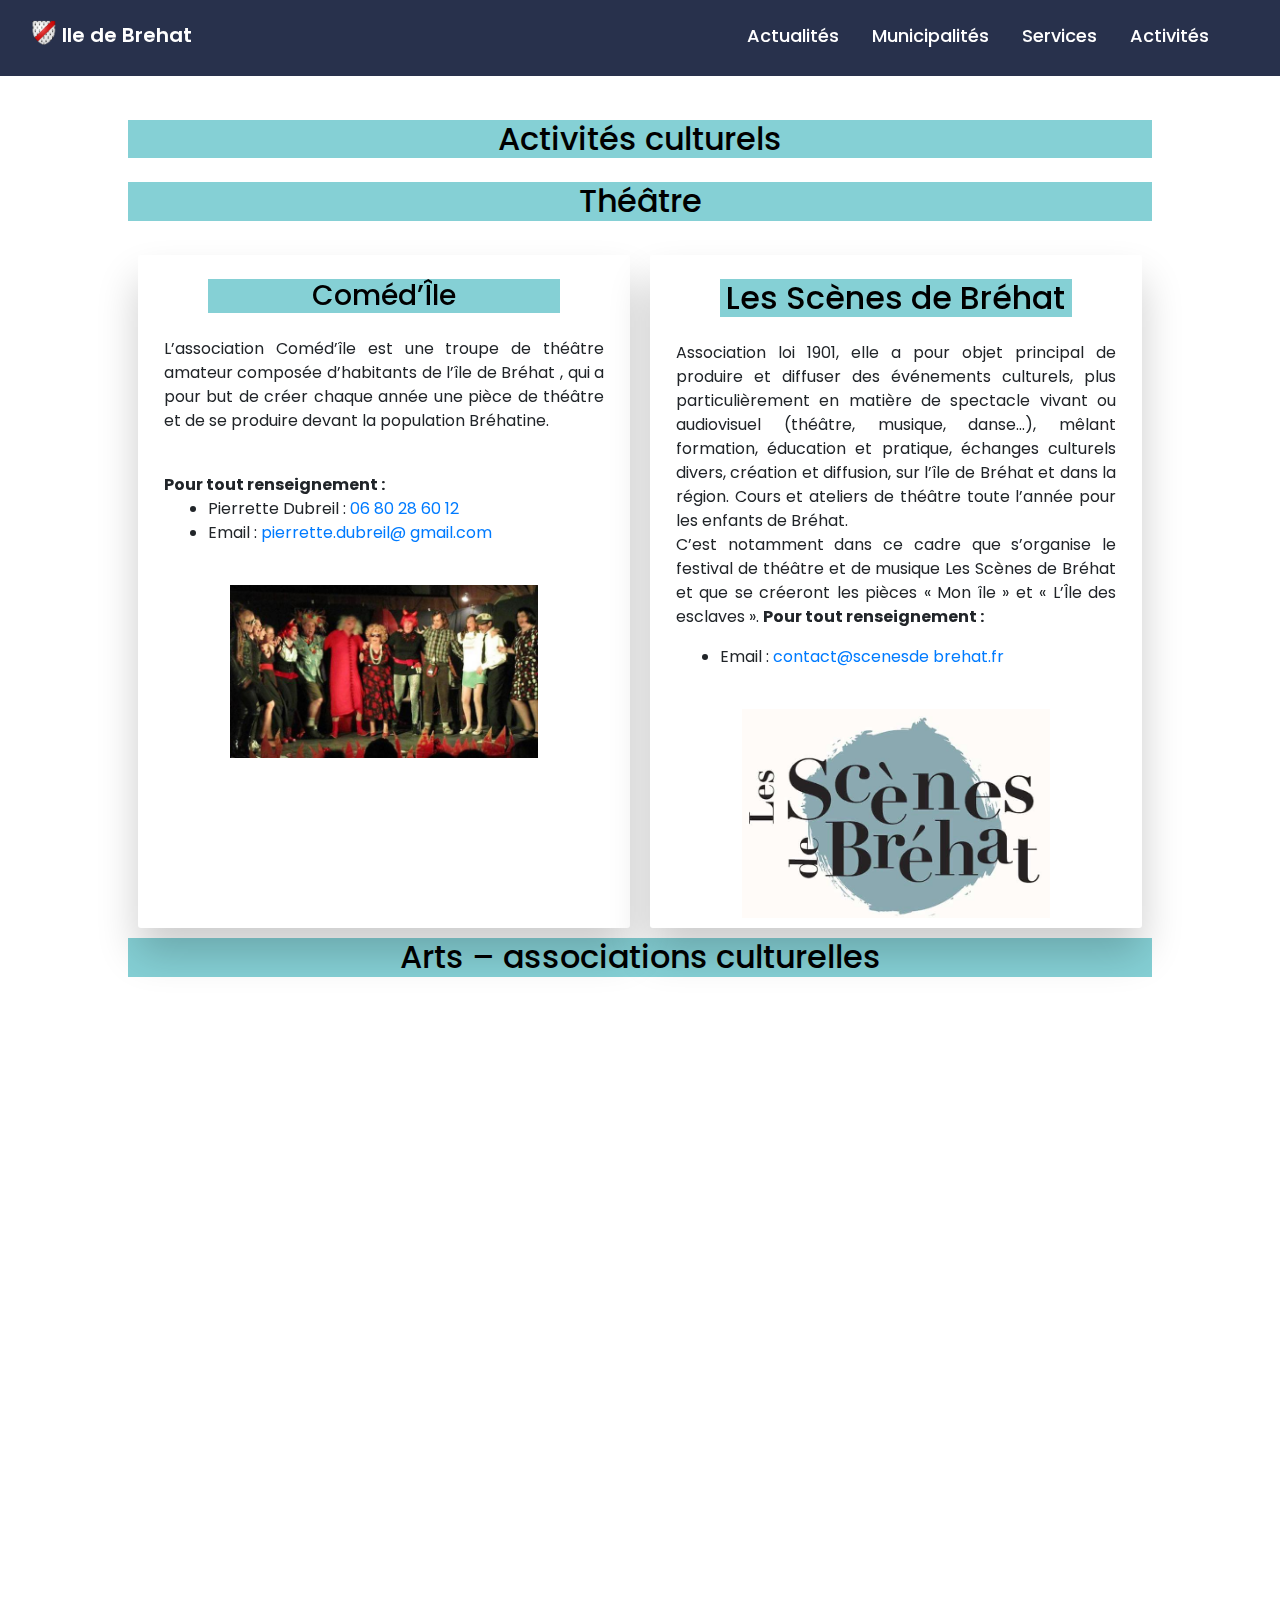
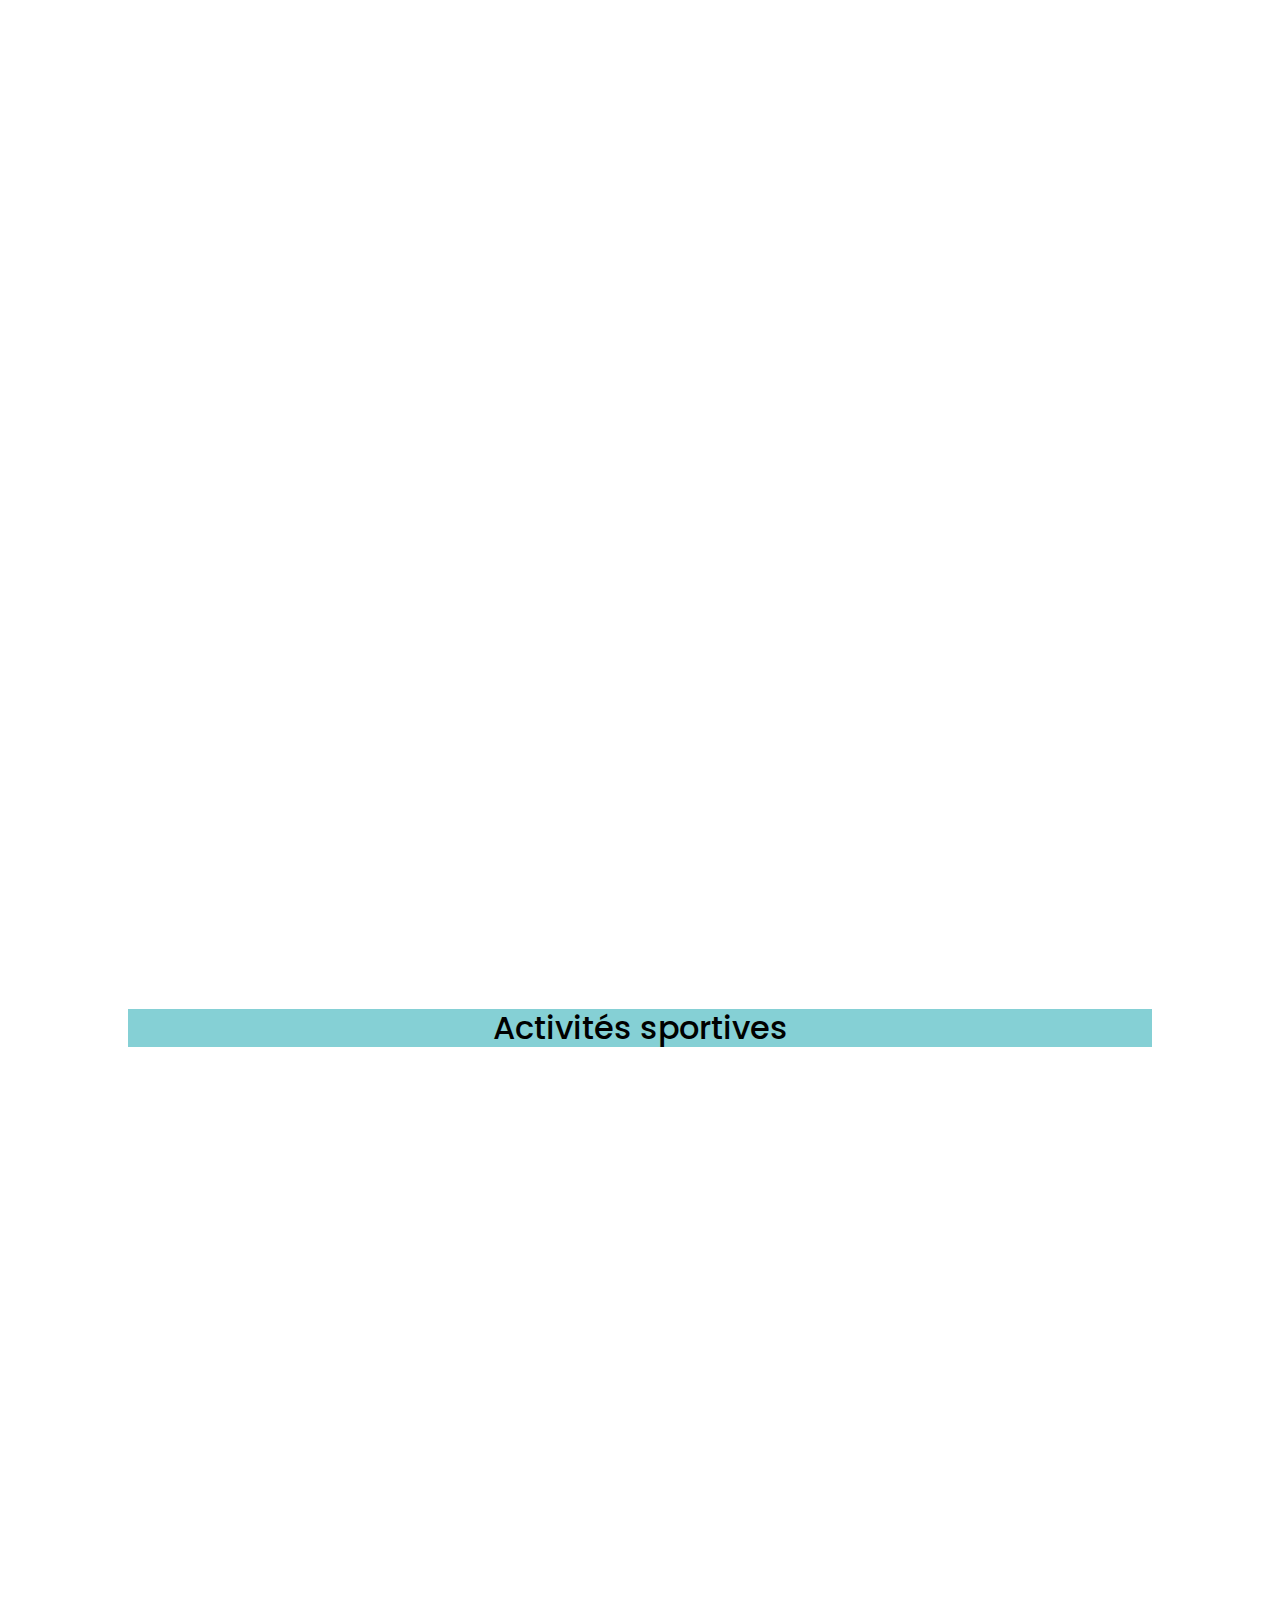
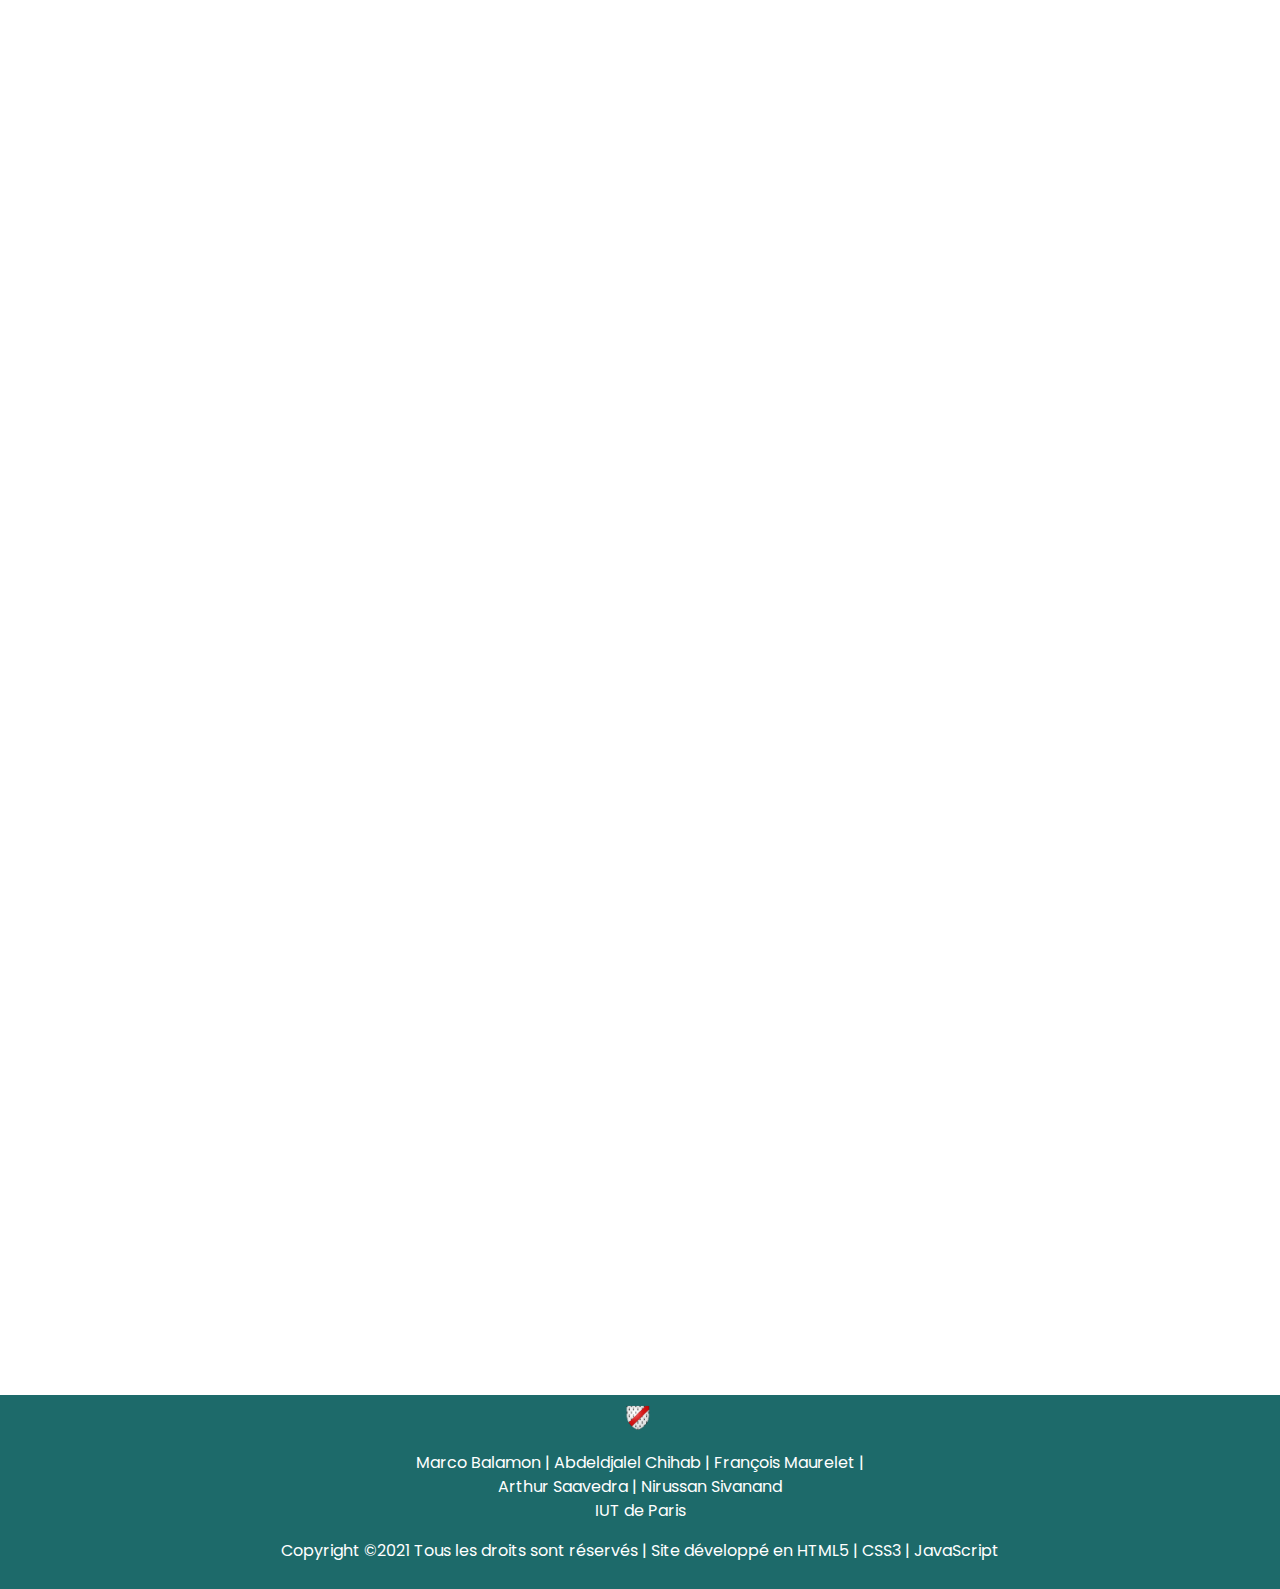
<file: activites.html>
<!DOCTYPE html>
<html>
    <head>
        <title>Activités</title>
        <meta charset="utf-8">
        <meta name="viewport" content="width=device-width, initial-scale=1.0">
        <link href='https://fonts.googleapis.com/css?family=Roboto:500,900,100,300,700,400' rel='stylesheet' type='text/css'>
        <link href="https://unpkg.com/aos@2.3.1/dist/aos.css" rel="stylesheet">
        <script src="https://unpkg.com/aos@2.3.1/dist/aos.js"></script>
        <link rel="stylesheet" href="CSS/bootstrap.min.css">
        <link rel="stylesheet" href="CSS/style.css">
        <link rel="stylesheet" href="https://cdnjs.cloudflare.com/ajax/libs/animate.css/4.1.1/animate.min.css">
        <link rel="icon" href="logo.ico" />
    </head>
    <body>
        <nav class="navbar">
            <div class="content">
                <div class="logo"><a href="index.html"><img src="Images/logo.png" id="logo"></a><a href="index.html" id="text_logo">Ile de Brehat</a></div>
                <ul class="menu-list">
                    <li><a href="actualites.html">Actualités</a></li>
                    <li><a href="municipalites.html">Municipalités</a></li>
                    <li><a href="services.html">Services</a></li>
                    <li><a href="activites.html">Activités</a></li>
                </ul>
                <div class="burger">
                    <span></span>
                </div>
            </div>
        </nav>
        <br><br><br><br><br>
        <div class="modal fade modal16" tabindex="-1" role="dialog" aria-labelledby="myLargeModalLabel" aria-hidden="true">
            <div class="modal-dialog modal-lg">
              <div class="modal-content">
                <div class="modal-header">
                  <button type="button" class="close" data-dismiss="modal" aria-label="Close">
                    <span aria-hidden="true">&times;</span>
                  </button>
                </div>
                <div class="modal-body">
                  <img style="width:100%;"src="Images/cultu1.jpg">
                </div>
                
              </div>
            </div>
          </div>
          <div class="modal fade modal17" tabindex="-1" role="dialog" aria-labelledby="myLargeModalLabel" aria-hidden="true">
            <div class="modal-dialog modal-lg">
              <div class="modal-content">
                <div class="modal-header">
                  <button type="button" class="close" data-dismiss="modal" aria-label="Close">
                    <span aria-hidden="true">&times;</span>
                  </button>
                </div>
                <div class="modal-body">
                  <img style="width:100%;"src="Images/cultu2.jpg">
                </div>
                
              </div>
            </div>
          </div>
          <div class="modal fade modal18" tabindex="-1" role="dialog" aria-labelledby="myLargeModalLabel" aria-hidden="true">
            <div class="modal-dialog modal-lg">
              <div class="modal-content">
                <div class="modal-header">
                  <button type="button" class="close" data-dismiss="modal" aria-label="Close">
                    <span aria-hidden="true">&times;</span>
                  </button>
                </div>
                <div class="modal-body">
                  <img style="width:100%;"src="Images/cultu3.jpg">
                </div>
                
              </div>
            </div>
          </div>
          <div class="modal fade modal19" tabindex="-1" role="dialog" aria-labelledby="myLargeModalLabel" aria-hidden="true">
            <div class="modal-dialog modal-lg">
              <div class="modal-content">
                <div class="modal-header">
                  <button type="button" class="close" data-dismiss="modal" aria-label="Close">
                    <span aria-hidden="true">&times;</span>
                  </button>
                </div>
                <div class="modal-body">
                  <img style="width:100%;"src="Images/cultu4.jpg">
                </div>
                
              </div>
            </div>
          </div>
          <div class="modal fade modal20" tabindex="-1" role="dialog" aria-labelledby="myLargeModalLabel" aria-hidden="true">
            <div class="modal-dialog modal-lg">
              <div class="modal-content">
                <div class="modal-header">
                  <button type="button" class="close" data-dismiss="modal" aria-label="Close">
                    <span aria-hidden="true">&times;</span>
                  </button>
                </div>
                <div class="modal-body">
                  <img style="width:100%;"src="Images/cultu5.jpg">
                </div>
                
              </div>
            </div>
          </div>
          <div class="modal fade modal21" tabindex="-1" role="dialog" aria-labelledby="myLargeModalLabel" aria-hidden="true">
            <div class="modal-dialog modal-lg">
              <div class="modal-content">
                <div class="modal-header">
                  <button type="button" class="close" data-dismiss="modal" aria-label="Close">
                    <span aria-hidden="true">&times;</span>
                  </button>
                </div>
                <div class="modal-body">
                  <img style="width:100%;"src="Images/cultu6.jpg">
                </div>
                
              </div>
            </div>
          </div>
          <div class="modal fade modal22" tabindex="-1" role="dialog" aria-labelledby="myLargeModalLabel" aria-hidden="true">
            <div class="modal-dialog modal-lg">
              <div class="modal-content">
                <div class="modal-header">
                  <button type="button" class="close" data-dismiss="modal" aria-label="Close">
                    <span aria-hidden="true">&times;</span>
                  </button>
                </div>
                <div class="modal-body">
                  <img style="width:100%;"src="Images/cultu7.jpg">
                </div>
                
              </div>
            </div>
          </div>
          <div class="modal fade modal23" tabindex="-1" role="dialog" aria-labelledby="myLargeModalLabel" aria-hidden="true">
            <div class="modal-dialog modal-lg">
              <div class="modal-content">
                <div class="modal-header">
                  <button type="button" class="close" data-dismiss="modal" aria-label="Close">
                    <span aria-hidden="true">&times;</span>
                  </button>
                </div>
                <div class="modal-body">
                  <img style="width:100%;"src="Images/cultu8.jpg">
                </div>
                
              </div>
            </div>
          </div>
          <div class="modal fade modal24" tabindex="-1" role="dialog" aria-labelledby="myLargeModalLabel" aria-hidden="true">
            <div class="modal-dialog modal-lg">
              <div class="modal-content">
                <div class="modal-header">
                  <button type="button" class="close" data-dismiss="modal" aria-label="Close">
                    <span aria-hidden="true">&times;</span>
                  </button>
                </div>
                <div class="modal-body">
                  <img style="width:100%;"src="Images/sport1.jpg">
                </div>
                
              </div>
            </div>
          </div>
          <div class="modal fade modal25" tabindex="-1" role="dialog" aria-labelledby="myLargeModalLabel" aria-hidden="true">
            <div class="modal-dialog modal-lg">
              <div class="modal-content">
                <div class="modal-header">
                  <button type="button" class="close" data-dismiss="modal" aria-label="Close">
                    <span aria-hidden="true">&times;</span>
                  </button>
                </div>
                <div class="modal-body">
                  <img style="width:100%;"src="Images/sport2.jpg">
                </div>
                
              </div>
            </div>
          </div>
          <div class="modal fade modal26" tabindex="-1" role="dialog" aria-labelledby="myLargeModalLabel" aria-hidden="true">
            <div class="modal-dialog modal-lg">
              <div class="modal-content">
                <div class="modal-header">
                  <button type="button" class="close" data-dismiss="modal" aria-label="Close">
                    <span aria-hidden="true">&times;</span>
                  </button>
                </div>
                <div class="modal-body">
                  <img style="width:100%;"src="Images/sport3.jpg">
                </div>
                
              </div>
            </div>
          </div>
          <div class="modal fade modal27" tabindex="-1" role="dialog" aria-labelledby="myLargeModalLabel" aria-hidden="true">
            <div class="modal-dialog modal-lg">
              <div class="modal-content">
                <div class="modal-header">
                  <button type="button" class="close" data-dismiss="modal" aria-label="Close">
                    <span aria-hidden="true">&times;</span>
                  </button>
                </div>
                <div class="modal-body">
                  <img style="width:100%;"src="Images/sport4.jpg">
                </div>
                
              </div>
            </div>
          </div>
          <div class="modal fade modal28" tabindex="-1" role="dialog" aria-labelledby="myLargeModalLabel" aria-hidden="true">
            <div class="modal-dialog modal-lg">
              <div class="modal-content">
                <div class="modal-header">
                  <button type="button" class="close" data-dismiss="modal" aria-label="Close">
                    <span aria-hidden="true">&times;</span>
                  </button>
                </div>
                <div class="modal-body">
                  <img style="width:100%;"src="Images/sport5.jpg">
                </div>
                
              </div>
            </div>
          </div>
          <div class="modal fade modal29" tabindex="-1" role="dialog" aria-labelledby="myLargeModalLabel" aria-hidden="true">
            <div class="modal-dialog modal-lg">
              <div class="modal-content">
                <div class="modal-header">
                  <button type="button" class="close" data-dismiss="modal" aria-label="Close">
                    <span aria-hidden="true">&times;</span>
                  </button>
                </div>
                <div class="modal-body">
                  <img style="width:100%;"src="Images/sport6.jpg">
                </div>
                
              </div>
            </div>
          </div>
        <h2 id="titre">Activités culturels</h2><br>
        <h2 id="titre">Théâtre</h2><br>
        <div class="wrapper2">
          <div class="pt-4" data-aos="fade-down" data-aos-delay="500">
            <h3 id="titre">Coméd’Île</h3><br>
            <p id="texte">L’association Coméd’île est une troupe de théâtre amateur composée d’habitants 
                de l’île de Bréhat , qui a pour but de créer chaque année une pièce 
                de théâtre et de se produire devant la population Bréhatine.</p><br>
            <strong>Pour tout renseignement :</strong>
            <ul class="liste">
                <li>Pierrette Dubreil : <a href="tel:06 80 28 60 12">06 80 28 60 12</a></li>
                <li>Email : <a href="mailto:pierrette.dubreil@gmail.com">pierrette.dubreil@
                    gmail.com</a></li>
            </ul><br>
            <div>
                <a data-toggle="modal" data-target=".modal16"><img id="img" src="Images/cultu1.jpg"></a>
            </div>
          
        </div>
        <div class="pt-4" data-aos="fade-up" data-aos-delay="500">
            <h2 id="titre">Les Scènes de Bréhat</h2><br>
            <p id="texte">Association loi 1901, elle a pour objet principal 
                de produire et diffuser des événements culturels, 
                plus particulièrement en matière de spectacle vivant 
                ou audiovisuel (théâtre, musique, danse…), mêlant 
                formation, éducation et pratique, échanges culturels 
                divers, création et diffusion, sur l’île de Bréhat et 
                dans la région. Cours et ateliers de théâtre toute 
                l’année pour les enfants de Bréhat.<br>

                C’est notamment dans ce cadre que s’organise le festival 
                de théâtre et de musique Les Scènes de Bréhat et que 
                se créeront les pièces « Mon île » et « L’Île des 
                esclaves ».
                <strong>Pour tout renseignement :</strong>
            <ul class="liste">
                <li>Email : <a href="mailto:contact@scenesdebrehat.fr">contact@scenesde
                    brehat.fr</a></li>
            </ul><br>
            <div>
                <a data-toggle="modal" data-target=".modal17"><img id="img" src="Images/cultu2.jpg"></a>
            </div>
          
        </div>
        </div>
        <h2 id="titre">Arts – associations culturelles</h2><br>
        <div class="wrapper3">
        <div class="pt-4" data-aos="fade-down" data-aos-delay="500">
            
            <h3 id="titre">Les Courants d’Arts</h3><br>
            <p id="texte">Association culturelle dont l’objectif est de 
                contribuer à la création et à l’animation de la vie 
                culturelle avec et pour les acteurs sociaux locaux, 
                à l’île de Bréhat, par toutes sortes de manifestations 
                culturelles, artistiques et éducatives. </p><br>
            <strong>Pour tout renseignement :</strong>
            <ul class="liste">
                <li>Email : <a href="mailto:lescourantsdarts.brehat@gmail.com">lescourantsdarts.brehat
                    @gmail.com</a></li>
            </ul><br>
            <div>
                <a data-toggle="modal" data-target=".modal18"><img id="img" src="Images/cultu3.jpg"></a>
            </div>
          
        </div>
        <div class="pt-4" data-aos="fade-up" data-aos-delay="500">
            <h4 id="titre">L’association l’Art dans l’île</h4><br>
            <p id="texte">L’association l’Art dans l’Île a pour objectifs de favoriser la 
                rencontre d’artistes et les faire connaître, d’encourager 
                l’expression artistique par des expositions, 
                d’avoir un rôle culturel en perpétuant le passé 
                artistique de l’île, et en participant aux évènements 
                culturels “tous publics” autour de moyens d’expressions 
                artistiques variés.   </p><br>
            <strong>Pour toute question, vous pouvez contacter :</strong>
            <ul class="liste">
                <li>Jean-Michel Delperie (président) : <a href="tel:06 62 69 01 07">06 62 69 01 07</a></li>
            </ul><br>
            <div>
                <a data-toggle="modal" data-target=".modal19"><img id="img" src="Images/cultu4.jpg"></a>
            </div>
          
        </div>
        <div class="pt-4" data-aos="fade-down" data-aos-delay="500">
            <h3 id="titre">Fert’île</h3><br>
            <p id="texte">Entre Nature et Culture, Fert’île propose des activités très diversifiées depuis 2009, dans un esprit d’ouverture, de créativité, 
                de partage des connaissances et savoir-faire, d’intégration 
                harmonieuse de notre présence humaine dans le milieu insulaire. 
                Venez découvrir les plantes sauvages qui vous entourent : 
                celles qui soignent, celles qui aident au jardin ou ces 
                incroyables comestibles qui se tapissent au fond de l’eau !</p><br>
            <strong>Pour toute question, vous pouvez envoyer un mail à :</strong>
            <ul class="liste">
                <li><a href="mailto:assofertile@lilo.org">assofertile@lilo.org</a></li>
            </ul><br>
            <div>
                <a data-toggle="modal" data-target=".modal20"><img id="img" src="Images/cultu5.jpg"></a>
            </div>
          
        </div>
    </div>
        <div class="wrapper3">
        <div class="pt-4" data-aos="fade-up" data-aos-delay="500">
            <h3 id="titre">Bibliothèque</h3><br>
            <h3 id="titre">Association Culture Loisirs</h3><br>
            <p id="texte">La bibliothèque, située dans le bâtiment 
                de l’École du bas, est ouverte :<br>
                <ul class="liste">
                    <li>Du 1er septembre au 30 juin, les mercredis de 11h à 12h</li>
                    <li>Du 1er juillet au 31 août, les lundis de 11h à 12h30.</li>
                </ul>
            </p><br>
            <strong>Le tarif de la carte d’adhésion est de 10 € par famille ou 20 € pour l’adhésion Bibliothèque + Cinéma</strong>
            <div>
                <a data-toggle="modal" data-target=".modal21"><img id="img" src="Images/cultu6.jpg"></a>
            </div>
          
        </div>
        
        <div class="pt-4" data-aos="fade-down" data-aos-delay="500">
            <h2 id="titre">La cabane à livre</h2>
            <h3 id="titre">Association Culture Loisirs</h3><br>
            <p id="texte">Sur la place du Bourg, la Cabane à 
                Livres est à la disposition des habitants 
                en libre service. Elle est régulièrement 
                rangée et approvisionnée par les membres 
                de l’association Culture Loisirs, grâce aux dons.<br>
            </p>
            <strong>Pour tout renseignement :</strong>
            <ul class="liste">
                <li>Josette ALICE : <a href="tel:06 70 71 88 31">06 70 71 88 31</a></li>
                <li>Email : <a href="mailto:josalice22@gmail.com">josalice22@gmail.com</a></li>
            </ul><br>
            <div>
                <a data-toggle="modal" data-target=".modal22"><img id="img" src="Images/cultu7.jpg"></a>
            </div>
        </div>
        <div class="pt-4" data-aos="fade-up" data-aos-delay="500">
            <h2 id="titre">Cinéma à Bréhat</h2><br>
            <h3 id="titre">Association Culture Loisirs</h3><br>
            <p id="texte">CINÉ VRIAD à la salle polyvalente :<br>
                <ul class="liste">
                    <li>Carte d’adhésion Ciné seul : 15€ par famille</li>
                    <li>Carte d’adhésion Ciné + Bibliothèque : 20€ par famille</li>
                    <li>Tarifs Ciné adhérent : adulte 4€ par séance – enfant (jusqu’à 14 ans) 2€.</li>
                    <li>Tarifs Ciné non-adhérent : adulte 6€ par séance – enfant (jusqu’à 14 ans) 4€..<br></li>
                </ul>    
            </p>
            <strong>Pour tout renseignement :</strong>
            <ul class="liste">
                <li>Josette ALICE : <a href="tel:06 70 71 88 31">06 70 71 88 31</a></li>
                <li>Email : <a href="mailto:josalice22@gmail.com">josalice22@gmail.com</a></li>
            </ul><br>
            <div>
                <a data-toggle="modal" data-target=".modal23"><img id="img" src="Images/cultu8.jpg"></a>
            </div>
        </div>
    </div>
    </div><br><br>
        <h2 id="titre">Activités sportives</h2>
        <div class="wrapper2">
          <div class="pt-4" data-aos="fade-up" data-aos-delay="500">
            <h3 id="titre">Terrains de tennis</h3><br>
            <p id="texte">Situés à l’Allegoat, les deux terrains de tennis communaux sont accessibles gratuitement.<br>

                Nouveauté 2021 : Tennis gratuit<br>
                Réservation en ligne sur l’application La balle jaune – commune de l’ILE DE BREHAT, choisir abonnement 
                “visiteur”. Le nombre d’utilisateurs étant limité, les abonnements sont temporaires de une à trois semaines.<br>
                
                Les joueurs ayant réservés seront prioritaires.</p>
            <div>
                <a data-toggle="modal" data-target=".modal24"><img id="img" src="Images/sport1.jpg"></a>
            </div>
          
        </div>
        <div class="pt-4" data-aos="fade-down" data-aos-delay="500">
            <h2 id="titre">Centre nautique Les Albatros</h2><br>
            <p id="texte">Situé à la plage du Guerzido, le centre nautique vous propose diverses activités nautiques :<br>
                <ul class="liste">
                    <li>Kayak de mer</li>
                    <li>Plongée sous-marine</li>
                    <li>Voile</li>
                    <li>Découvrir l’archipel de Bréhat par la mer</li>
                </ul>    
                </p>
            <div>
                <a data-toggle="modal" data-target=".modal25"><img id="img" src="Images/sport2.jpg"></a>
            </div>
          
        </div>
        
        <div class="pt-4" data-aos="fade-up" data-aos-delay="500">    
            <h3 id="titre">Sport et Oxygène</h3><br>
            <p id="texte">Vous propose diverses activités : 
                <ul class="liste">
                    <li>fitness</li>>
                    <li>balade en marche nordique</li>
                    <li>balade à vélo ( depuis 2020)</li>
                    <li>Stage sportif enfant</li>
                </ul>
            </p>
            <div>
                <a data-toggle="modal" data-target=".modal26"><img id="img" src="Images/sport3.jpg"></a>
            </div>
          
        </div>
        <div class="pt-4" data-aos="fade-down" data-aos-delay="500">
            <h3 id="titre">Association des Pêcheurs Plaisanciers et Bassiers de l’île de Bréhat</h3><br>
            <p id="texte">Cette association a pour objet, dans le souci de la protection de la nature, 
                de l’environnement et de la mise en valeur de la mer, d’œuvrer à la Protection, 
                l’organisation et la défense de la navigation de plaisance et de la pêche de 
                plaisance sous toutes ses formes. Dans ce but elle entend : promouvoir le resserrement des 
                liens entre usagers de la mer et du domaine maritime, amateurs et professionnels.. 
                Encourager les plaisanciers au respect des règlementations en vigueur

                </p><br>
            <div>
                <a data-toggle="modal" data-target=".modal27"><img id="img" src="Images/sport4.jpg"></a>
            </div>
          
        </div>
        <div class="pt-4" data-aos="fade-up" data-aos-delay="500">
            <h3 id="titre">Terrains de boules bretonnes</h3><br>
            <p id="texte">Situés sur la place du Bourg, deux terrains de boules bretonnes sont accessibles à tous.</p><br>
            <strong> Si vous souhaitez être mis en relation avec l’association Boules Bretonnes Bréhatines, vous pouvez contacter la présidente à l’adresse suivante :</strong>
            <ul class="liste">
                <li><a href="mailto:juliette.tenaglia@orange.fr">juliette.tenaglia@orange.fr</a></li>
            </ul><br>
            <div>
                <a data-toggle="modal" data-target=".modal28"><img id="img" src="Images/sport5.jpg"></a>
            </div>
          
        </div>
        <div class="pt-4" data-aos="fade-down" data-aos-delay="500">
            <h3 id="titre">Le City</h3><br>
            <p id="texte">Pour les jeunes de l’île, le terrain multisports leur permet de pratiquer des activités sportives toute l’année.
            </p><br>
            <div>
                <a data-toggle="modal" data-target=".modal29"><img id="img" src="Images/sport6.jpg"></a>
            </div>
          
        </div>
    </div><br><br>
        <footer>
            <div class="logo"><a href="index.html"><img src="Images/logo.png" id="logo"></a></div>
            <p>Marco Balamon | Abdeldjalel Chihab | François Maurelet | <br>Arthur Saavedra | Nirussan Sivanand<br>IUT de Paris</p>
            
          <div class="heading-underline"></div>
          <p class="text-center">Copyright ©2021 Tous les droits sont réservés | Site développé en HTML5 | CSS3 | JavaScript</p>
        
      </footer>
          
        <script type="text/javascript" src="js/main.js"></script>
        <script>
            AOS.init();
        </script>
<script src="https://code.jquery.com/jquery-3.5.1.slim.min.js" integrity="sha384-DfXdz2htPH0lsSSs5nCTpuj/zy4C+OGpamoFVy38MVBnE+IbbVYUew+OrCXaRkfj" crossorigin="anonymous"></script>
<script src="https://cdn.jsdelivr.net/npm/popper.js@1.16.1/dist/umd/popper.min.js" integrity="sha384-9/reFTGAW83EW2RDu2S0VKaIzap3H66lZH81PoYlFhbGU+6BZp6G7niu735Sk7lN" crossorigin="anonymous"></script>
<script src="https://cdn.jsdelivr.net/npm/bootstrap@4.5.3/dist/js/bootstrap.min.js" integrity="sha384-w1Q4orYjBQndcko6MimVbzY0tgp4pWB4lZ7lr30WKz0vr/aWKhXdBNmNb5D92v7s" crossorigin="anonymous"></script>


    </body>
</html>
</file>
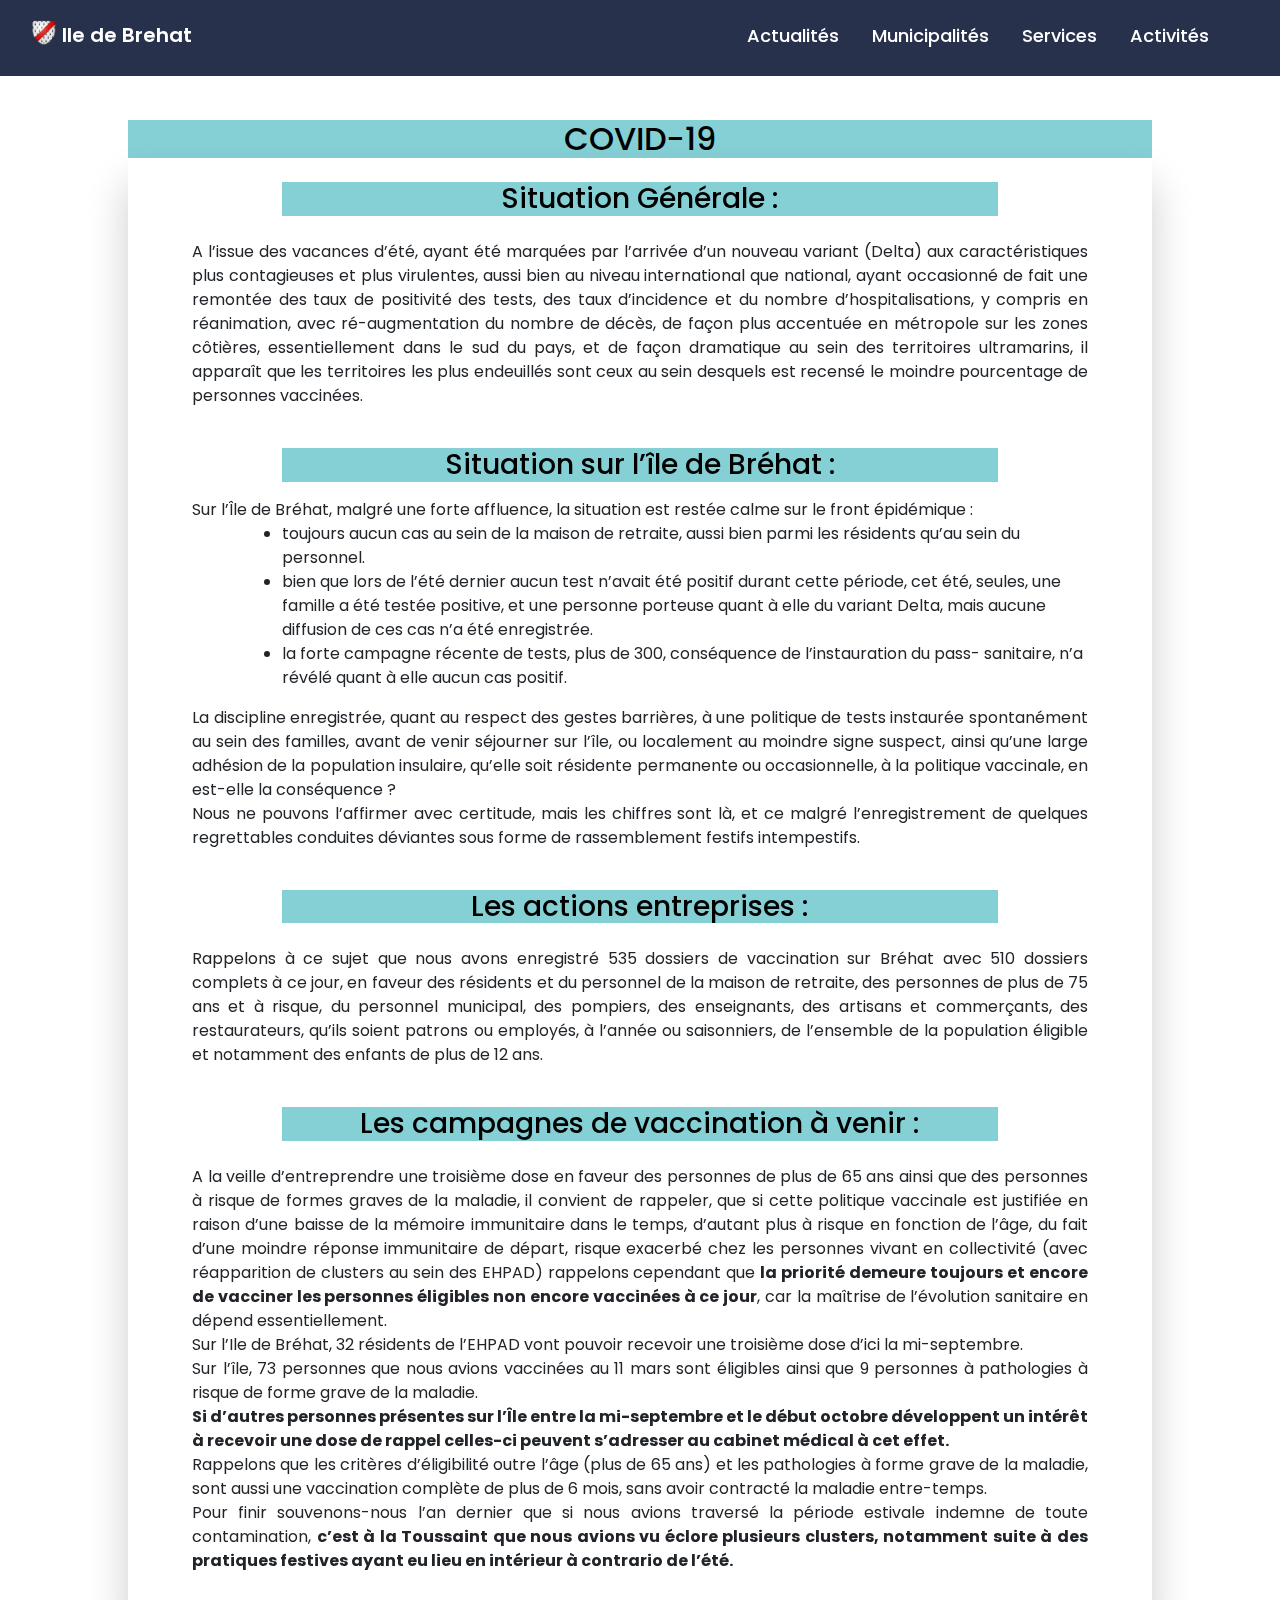
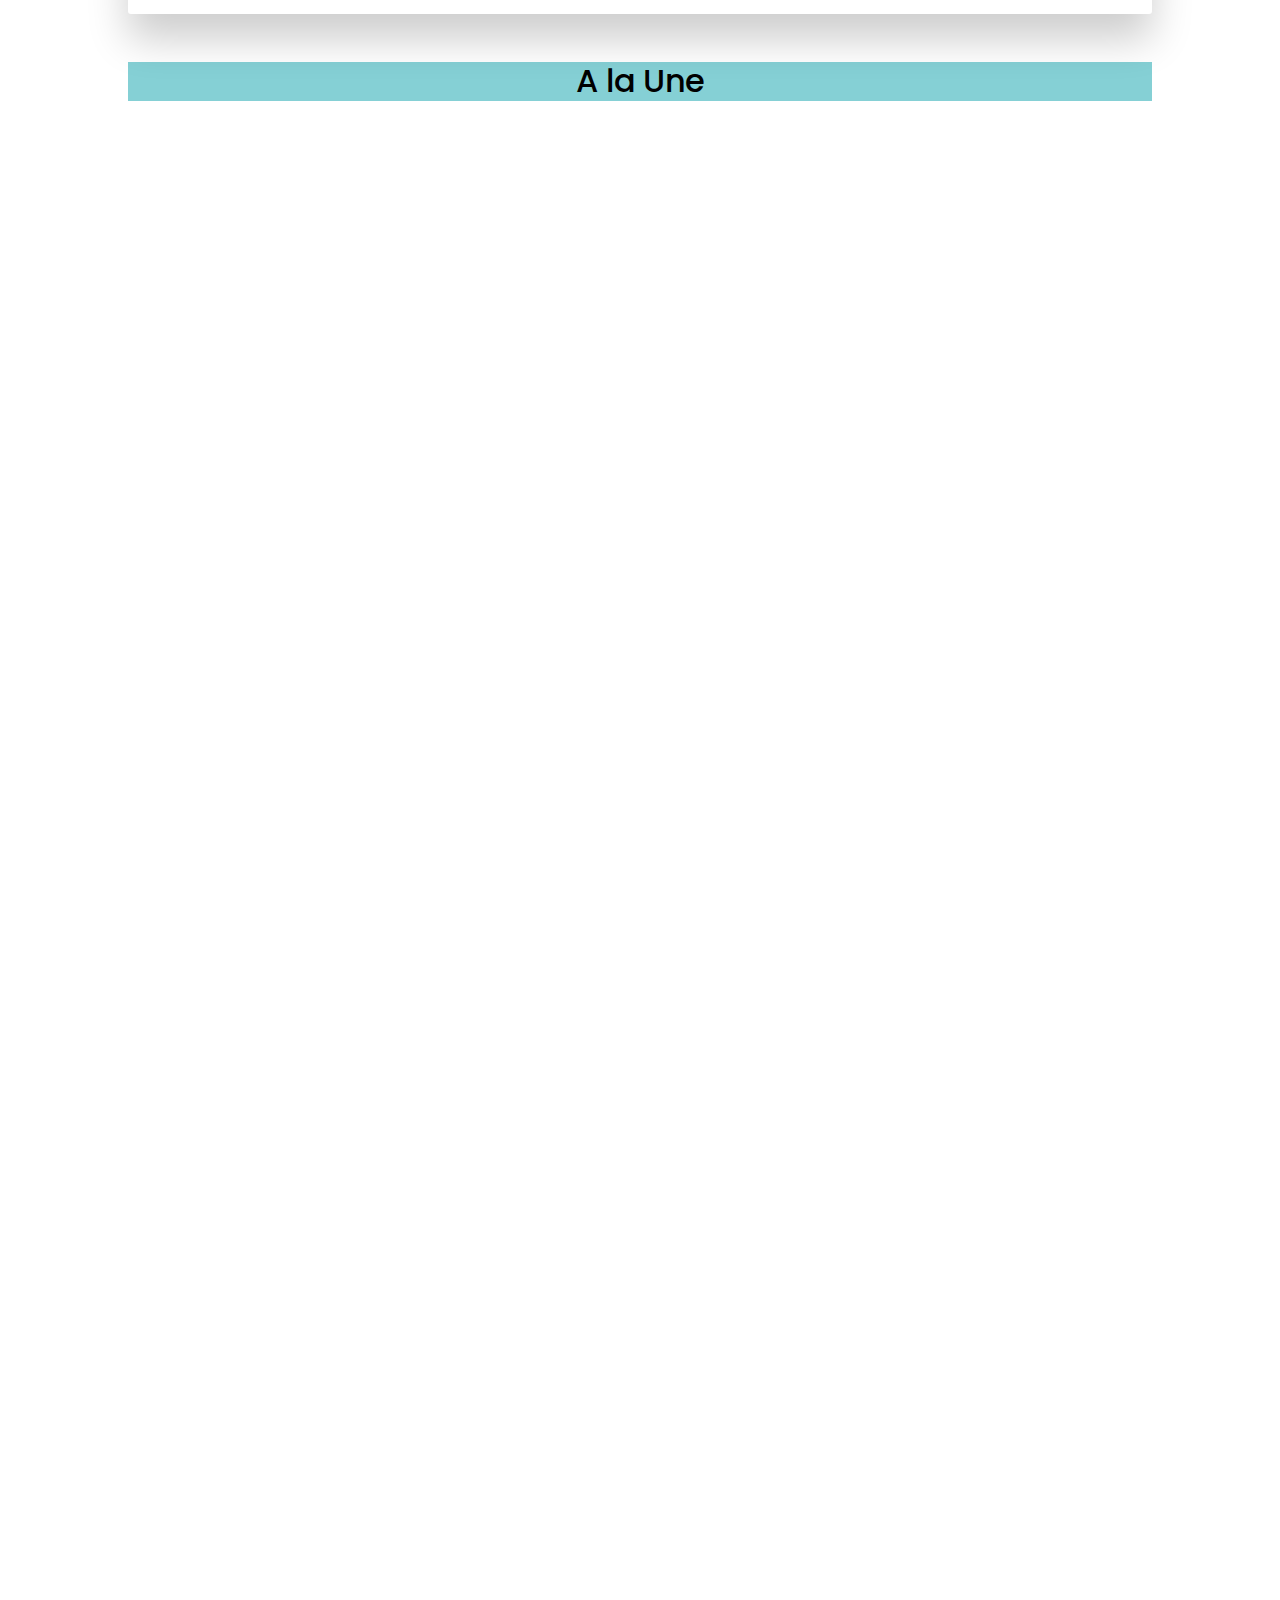
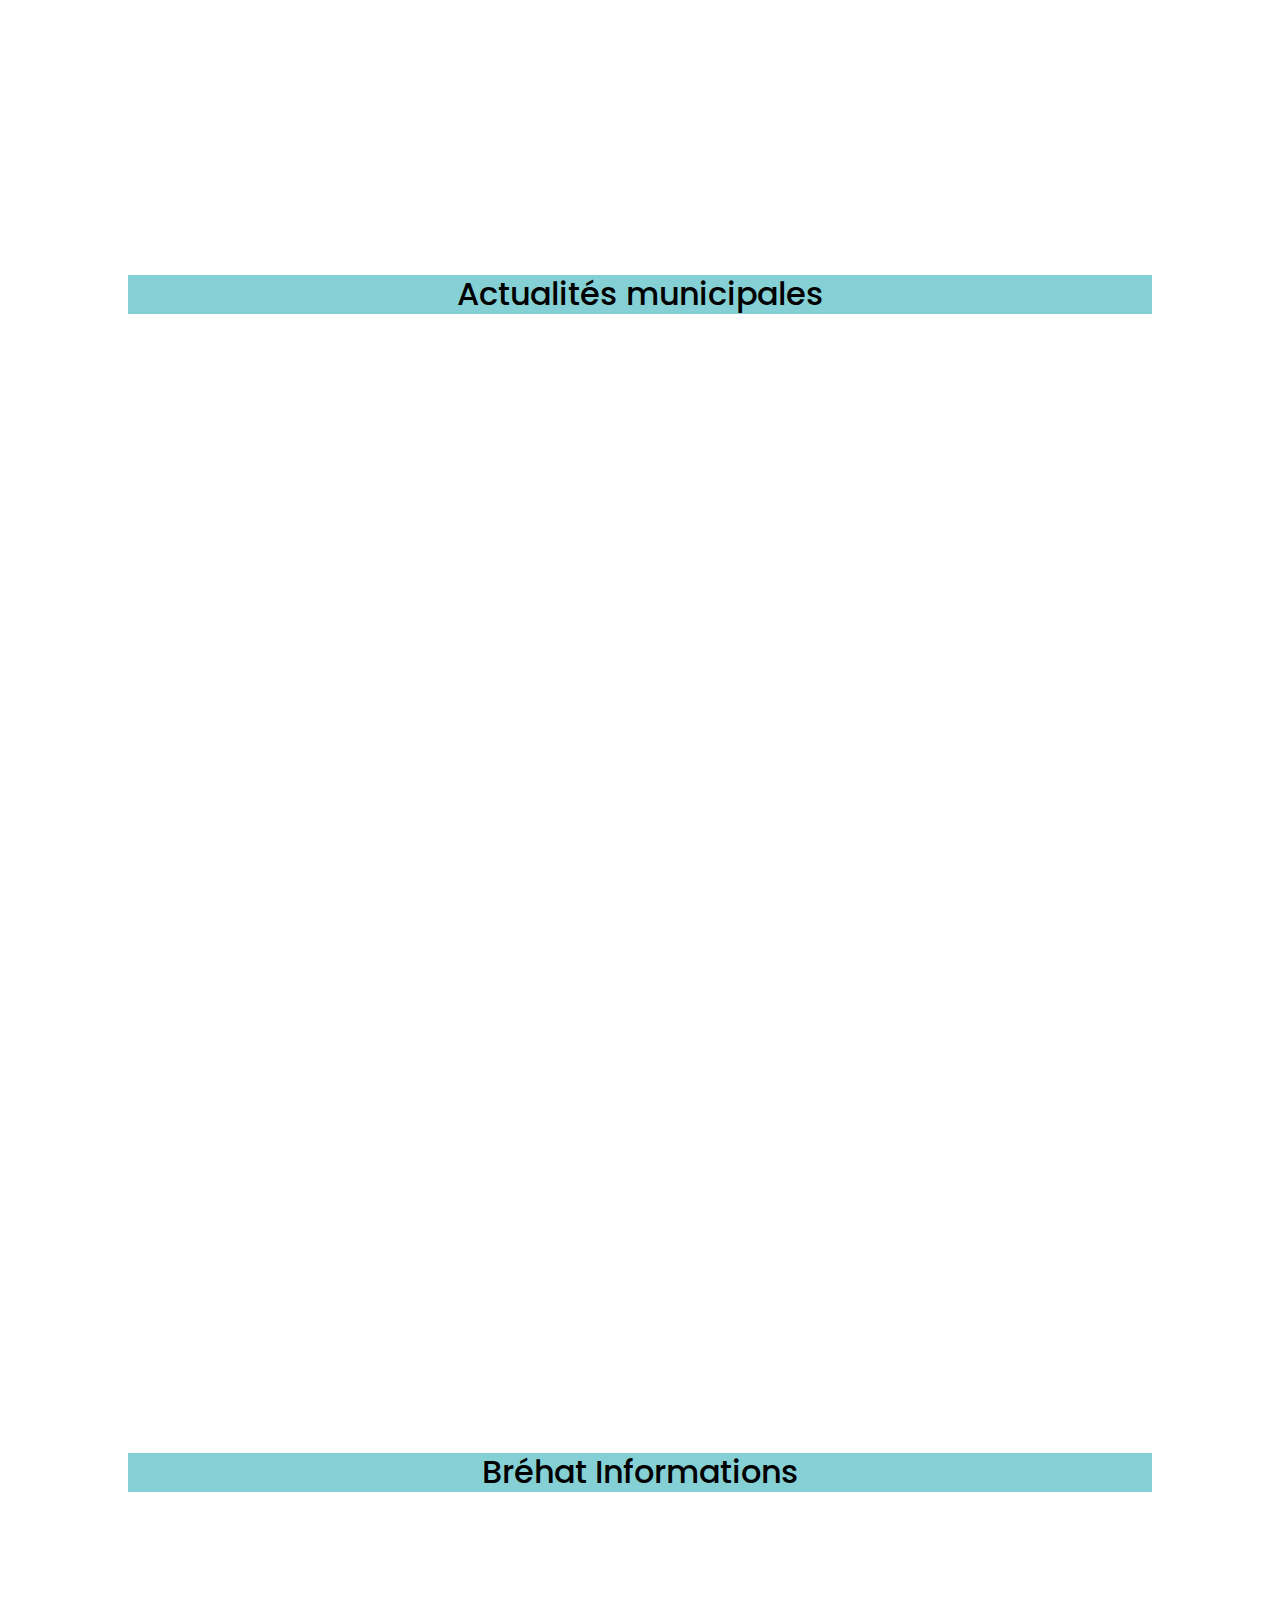
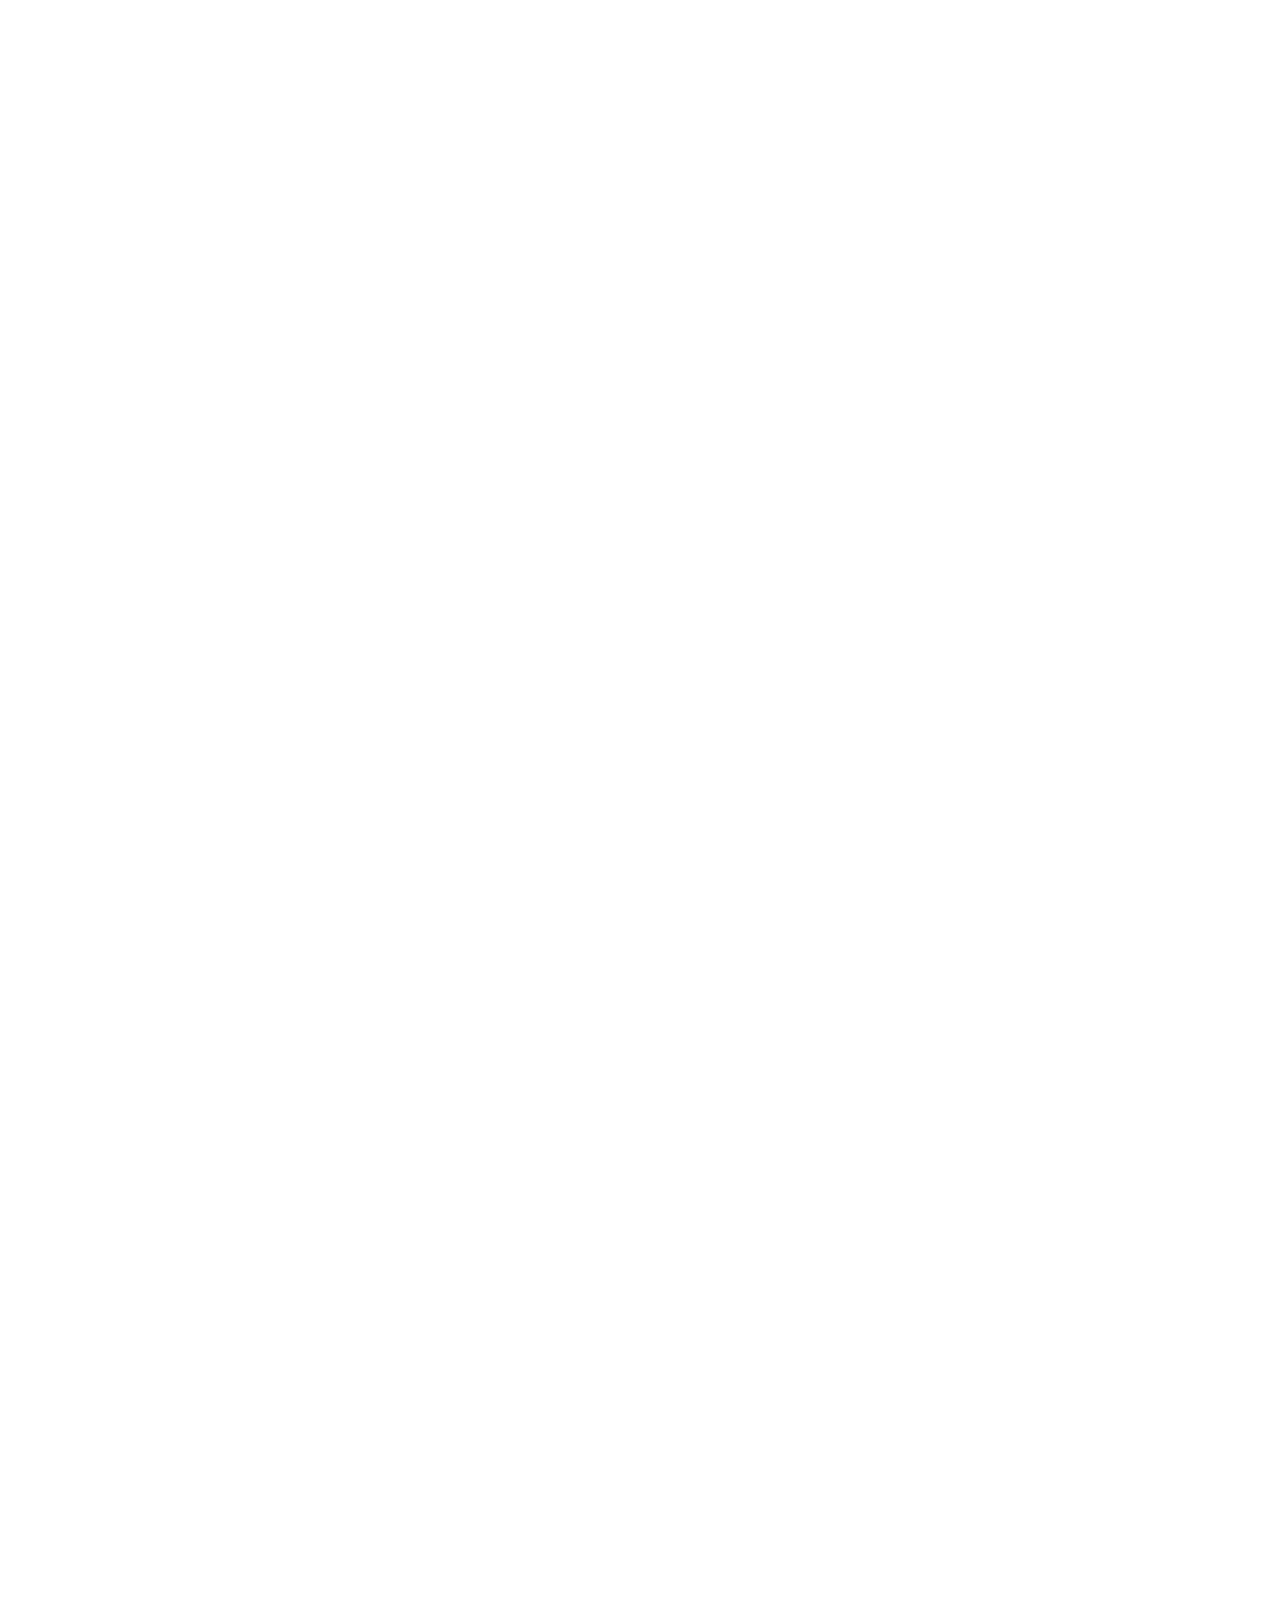
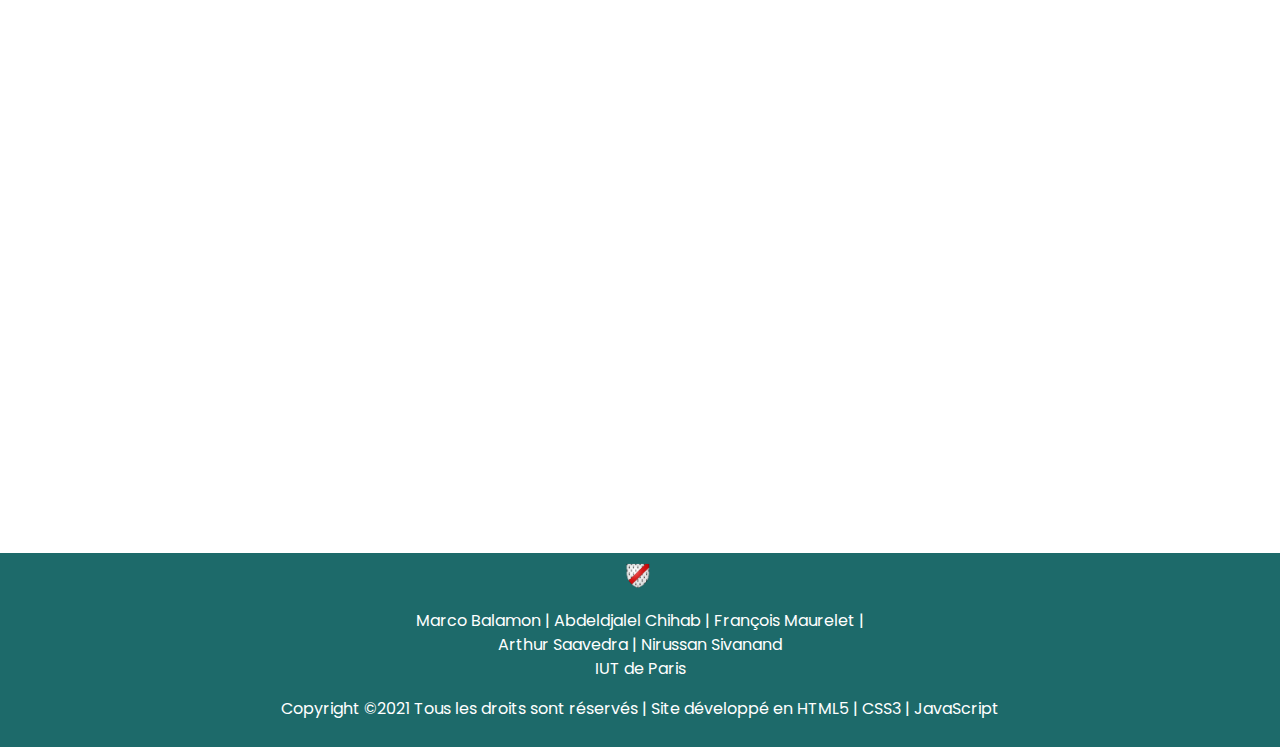
<file: actualites.html>
<!DOCTYPE html>
<html>
  <head>
    <title>Actualités</title>
    <meta charset="utf-8">
    <meta name="viewport" content="width=device-width, initial-scale=1.0">
    <link href='https://fonts.googleapis.com/css?family=Roboto:500,900,100,300,700,400' rel='stylesheet' type='text/css'>
    <link href="https://unpkg.com/aos@2.3.1/dist/aos.css" rel="stylesheet">
    <script src="https://unpkg.com/aos@2.3.1/dist/aos.js"></script>
    <link rel="stylesheet" href="CSS/bootstrap.min.css">
    <link rel="stylesheet" href="CSS/style.css">
    <link rel="stylesheet" href="https://cdnjs.cloudflare.com/ajax/libs/animate.css/4.1.1/animate.min.css">
    <link rel="icon" href="logo.ico" />
</head>
<body>
    <nav class="navbar">
        <div class="content">
            <div class="logo"><a href="index.html"><img src="Images/logo.png" id="logo"></a><a href="index.html" id="text_logo">Ile de Brehat</a></div>
            <ul class="menu-list">
                <li><a href="actualites.html">Actualités</a></li>
                <li><a href="municipalites.html">Municipalités</a></li>
                <li><a href="services.html">Services</a></li>
                <li><a href="activites.html">Activités</a></li>
            </ul>
            <div class="burger">
                <span></span>
            </div>
        </div>
    </nav>
        <br><br><br><br><br>
        <h2 id="titre">COVID-19</h2>
        <div class="pt-4" style="width:80%;margin:0 auto;" data-aos="fade-up" data-aos-delay="500">
          
          <h3 id="titre">Situation Générale :</h3><br>
          <p id="texte">
            

A l’issue des vacances d’été, ayant été marquées par l’arrivée d’un nouveau variant (Delta) aux caractéristiques 
plus contagieuses et plus virulentes, aussi bien au niveau international que national, ayant occasionné de fait 
une remontée des taux de positivité des tests, des taux d’incidence et du nombre d’hospitalisations, 
y compris en réanimation, avec ré-augmentation du nombre de décès, de façon plus accentuée en métropole 
sur les zones côtières, essentiellement dans le sud du pays, et de façon dramatique au sein des territoires 
ultramarins, il apparaît que les territoires les plus endeuillés sont ceux au sein desquels est recensé le 
moindre pourcentage de personnes vaccinées.
</p><br>
<h3 id="titre">Situation sur l’île de Bréhat :</h3>
<p id="texte"></p>
Sur l’Île de Bréhat, malgré une forte affluence, la situation est restée calme sur le front épidémique :<br>
<ul class="liste">
<li>toujours aucun cas au sein de la maison de retraite, aussi bien parmi les résidents qu’au sein du personnel.</li>
<li>bien que lors de l’été dernier aucun test n’avait été positif durant cette période, cet été, seules, une famille a été testée positive, et une personne porteuse quant à elle du variant Delta, mais aucune diffusion de ces cas n’a été enregistrée.</li>
<li>la forte campagne récente de tests, plus de 300, conséquence de l’instauration du pass- sanitaire, n’a révélé quant à elle aucun cas positif.</li>
</ul>


<p id="texte">La discipline enregistrée, quant au respect des gestes barrières, à une politique de tests instaurée spontanément au 
  sein des familles, avant de venir séjourner sur l’île, ou localement au moindre signe suspect, ainsi qu’une large adhésion de la 
  population insulaire, qu’elle soit résidente permanente ou occasionnelle, à la politique vaccinale, en est-elle la conséquence ?<br>
  Nous ne pouvons l’affirmer avec certitude, mais les chiffres sont là, et ce malgré l’enregistrement de quelques regrettables conduites 
  déviantes sous forme de rassemblement festifs intempestifs.</p><br>
  <h3 id="titre">Les actions entreprises :</h3><br>
  <p id="texte">
  Rappelons à ce sujet que nous avons enregistré 535 dossiers de vaccination sur Bréhat avec 510 dossiers complets à ce jour,
   en faveur des résidents et du personnel de la maison de retraite, des personnes de plus de 75 ans et à risque, du personnel 
   municipal, des pompiers, des enseignants, des artisans et commerçants, des restaurateurs, qu’ils soient patrons ou employés, 
   à l’année ou saisonniers, de l’ensemble de la population éligible et notamment des enfants de plus de 12 ans.</p><br>
  <h3 id="titre">Les campagnes de vaccination à venir :</h3><br>
  <p id="texte">
  A  la veille d’entreprendre une troisième dose en faveur des personnes de plus de 65 ans ainsi que des personnes 
  à risque de formes graves de la maladie, il convient de rappeler, que si cette politique vaccinale est justifiée 
  en raison d’une baisse de la mémoire immunitaire dans le temps, d’autant plus à risque en fonction de l’âge, du 
  fait d’une moindre réponse immunitaire de départ, risque exacerbé chez les personnes vivant en collectivité 
  (avec réapparition de clusters au sein des EHPAD) rappelons cependant que <strong>la priorité demeure toujours et 
  encore de vacciner les personnes éligibles non encore vaccinées à ce jour</strong>, car la maîtrise de l’évolution 
  sanitaire en dépend essentiellement.<br>
  Sur l’Ile de Bréhat, 32 résidents de l’EHPAD vont pouvoir recevoir une troisième dose d’ici la mi-septembre.<br>
  Sur l’île, 73 personnes que nous avions vaccinées au 11 mars sont éligibles ainsi que 9 personnes à pathologies à risque 
  de forme grave de la maladie.<br>
 <strong>Si d’autres personnes présentes sur l’Île entre la mi-septembre et le début octobre développent un intérêt à recevoir 
 une dose de rappel celles-ci peuvent s’adresser au cabinet médical à cet effet.</strong><br>
  Rappelons que les critères d’éligibilité outre l’âge (plus de 65 ans) et les pathologies à 
  forme grave de la maladie, sont aussi une vaccination complète de plus de 6 mois, sans avoir 
  contracté la maladie entre-temps.<br>
  Pour finir souvenons-nous l’an dernier que si nous avions traversé la période estivale indemne de toute 
  contamination, <strong>c’est à la Toussaint que nous avions vu éclore plusieurs clusters, notamment suite à 
  des pratiques festives ayant eu lieu en intérieur à contrario de l’été.</strong><br>
          </p>
        </div><br><br>
        <div class="modal fade modal1" tabindex="-1" role="dialog" aria-labelledby="myLargeModalLabel" aria-hidden="true">
          <div class="modal-dialog modal-lg">
            <div class="modal-content">
              <div class="modal-header">
                <button type="button" class="close" data-dismiss="modal" aria-label="Close">
                  <span aria-hidden="true">&times;</span>
                </button>
              </div>
              <div class="modal-body">
                <img style="width:100%;"src="Images/contree1.jpg">
              </div>
              
            </div>
          </div>
        </div>
        <div class="modal fade modal2" tabindex="-1" role="dialog" aria-labelledby="myLargeModalLabel" aria-hidden="true">
          <div class="modal-dialog modal-lg">
            <div class="modal-content">
              <div class="modal-header">
                <button type="button" class="close" data-dismiss="modal" aria-label="Close">
                  <span aria-hidden="true">&times;</span>
                </button>
              </div>
              <div class="modal-body">
                <img style="width:100%;"src="Images/scenesBrehat.jpg">
              </div>
              
            </div>
          </div>
        </div>
        <div class="modal fade modal3" tabindex="-1" role="dialog" aria-labelledby="myLargeModalLabel" aria-hidden="true">
          <div class="modal-dialog modal-lg">
            <div class="modal-content">
              <div class="modal-header">
                <button type="button" class="close" data-dismiss="modal" aria-label="Close">
                  <span aria-hidden="true">&times;</span>
                </button>
              </div>
              <div class="modal-body">
                <img style="width:100%;"src="Images/scenesBrehat2.jpg">
              </div>
              
            </div>
          </div>
        </div>
        <div class="modal fade modal4" tabindex="-1" role="dialog" aria-labelledby="myLargeModalLabel" aria-hidden="true">
          <div class="modal-dialog modal-lg">
            <div class="modal-content">
              <div class="modal-header">
                <button type="button" class="close" data-dismiss="modal" aria-label="Close">
                  <span aria-hidden="true">&times;</span>
                </button>
              </div>
              <div class="modal-body">
                <img style="width:100%;"src="Images/guerzido.png">
              </div>
              
            </div>
          </div>
        </div>
        <div class="modal fade modal5" tabindex="-1" role="dialog" aria-labelledby="myLargeModalLabel" aria-hidden="true">
          <div class="modal-dialog modal-lg">
            <div class="modal-content">
              <div class="modal-header">
                <button type="button" class="close" data-dismiss="modal" aria-label="Close">
                  <span aria-hidden="true">&times;</span>
                </button>
              </div>
              <div class="modal-body">
                <img style="width:100%;"src="Images/gendarmerie1.jpg">
              </div>
              
            </div>
          </div>
        </div>
        <div class="modal fade modal6" tabindex="-1" role="dialog" aria-labelledby="myLargeModalLabel" aria-hidden="true">
          <div class="modal-dialog modal-lg">
            <div class="modal-content">
              <div class="modal-header">
                <button type="button" class="close" data-dismiss="modal" aria-label="Close">
                  <span aria-hidden="true">&times;</span>
                </button>
              </div>
              <div class="modal-body">
                <img style="width:100%;"src="Images/gendarmerie2.jpg">
              </div>
              
            </div>
          </div>
        </div>
        <div class="modal fade modal7" tabindex="-1" role="dialog" aria-labelledby="myLargeModalLabel" aria-hidden="true">
          <div class="modal-dialog modal-lg">
            <div class="modal-content">
              <div class="modal-header">
                <button type="button" class="close" data-dismiss="modal" aria-label="Close">
                  <span aria-hidden="true">&times;</span>
                </button>
              </div>
              <div class="modal-body">
                <img style="width:100%;"src="Images/projet.png">
              </div>
              
            </div>
          </div>
        </div>
        <div class="modal fade modal8" tabindex="-1" role="dialog" aria-labelledby="myLargeModalLabel" aria-hidden="true">
          <div class="modal-dialog modal-lg">
            <div class="modal-content">
              <div class="modal-header">
                <button type="button" class="close" data-dismiss="modal" aria-label="Close">
                  <span aria-hidden="true">&times;</span>
                </button>
              </div>
              <div class="modal-body">
                <img style="width:100%;"src="Images/projet2.png">
              </div>
              
            </div>
          </div>
        </div>
        <div class="modal fade modal9" tabindex="-1" role="dialog" aria-labelledby="myLargeModalLabel" aria-hidden="true">
          <div class="modal-dialog modal-lg">
            <div class="modal-content">
              <div class="modal-header">
                <button type="button" class="close" data-dismiss="modal" aria-label="Close">
                  <span aria-hidden="true">&times;</span>
                </button>
              </div>
              <div class="modal-body">
                <img style="width:100%;"src="Images/grille1.jpg">
              </div>
              
            </div>
          </div>
        </div>
        <div class="modal fade modal10" tabindex="-1" role="dialog" aria-labelledby="myLargeModalLabel" aria-hidden="true">
          <div class="modal-dialog modal-lg">
            <div class="modal-content">
              <div class="modal-header">
                <button type="button" class="close" data-dismiss="modal" aria-label="Close">
                  <span aria-hidden="true">&times;</span>
                </button>
              </div>
              <div class="modal-body">
                <img style="width:100%;"src="Images/grille3.jpg">
              </div>
              
            </div>
          </div>
        </div>
        <h2 id="titre">A la Une</h2>
        <div class="wrapper2">
          <div class="pt-4" data-aos="fade-down" data-aos-delay="500">
            <h3 id="titre">Repas des aînés – dimanche 7 novembre 2021</h3><br>
            <p id="texte">Les élus de l’Ile de Bréhat ont le plaisir de vous informer que le repas des aînés est prévu dimanche 7 novembre 2021.<br>
              Inscription en mairie avant le 25 octobre 2021. Nés en ou avant 1951, liste électorale ou domiciliés à Bréhat.<br>
              (En cas de détérioration de la situation sanitaire, des paniers gourmands seront proposés aux inscrits.)</p><br>
              <h3 id="titre">Des contrées lointaines aux paysages de Bréhat : les plantes invasives</h3><br>
            <p id="texte">Sa diversité fait toute la beauté et la richesse de notre archipel: sa population, 
              son bâti et son environnement naturel avec sa faune et sa flore. </p><br><br>
  
              <a data-toggle="modal" data-target=".modal1"><img id="img" src="Images/contree1.jpg"></a><br>
          </div>
          <div class="pt-4" data-aos="fade-up" data-aos-delay="500">
            <h3 id="titre">Festival Les Scènes de Bréhat</h3>
            <p id="texte">Ravie d’avoir permis la réalisation du premier festival Les Scènes de Bréhat, 
              la mairie de Bréhat félicite l’organisation et les artistes pour la bonne tenue et la qualité du 
              festival. Merci également aux nombreux bénévoles bréhatins qui ont contribué à ce franc succès. 
              Nul doute que Les Scènes de Bréhat ont fait une entrée fracassante dans le paysage culturel local.
              A l’année prochaine pour la deuxième édition ! <a href="https://scenesdebrehat.fr/">https://scenesdebrehat.fr/</a></p><br>
              
              <a data-toggle="modal" data-target=".modal2"><img id="img" src="Images/scenesBrehat.jpg"></a><br>
              <a data-toggle="modal" data-target=".modal3"><img id="img" src="Images/scenesBrehat2.jpg"></a>
          </div>
          <div class="pt-4" data-aos="fade-down" data-aos-delay="500">
            <h3 id="titre">Le Guerzido : ramassage des poubelles au point de collecte</h3><br>
            <p id="texte">En raison de la fermeture de la voie communale n°2, la tournée de collecte ne peut 
              plus se faire au porte à porte. Nous remercions les riverains de déposer leurs poubelles au point 
              de collecte situé route du Guerzido.</p><br>
              <a data-toggle="modal" data-target=".modal4"><img id="img" src="Images/guerzido.png"></a>
          </div>
          <div class="pt-4" data-aos="fade-up" data-aos-delay="500">
            <h3 id="titre">De la gendarmerie aux logements sociaux</h3><br>
            <p id="texte">Le projet de 4 logements en cours de construction sur le site de l’ancienne gendarmerie remonte à quelques années.<br>
  
              C’est en 2016 que le Conseil municipal a décidé de lancer le projet de 4 logements sociaux sur ce site. À l’époque 
              les élus majoritaires ont opté, pour réaliser l’opération, de traiter avec l’établissement public H.L.M. 
              « Côtes-d’Armor Habitat » (C.A.H.).<br><br>
              <a data-toggle="modal" data-target=".modal5"><img id="img" src="Images/gendarmerie1.jpg"></a><br>
              <a data-toggle="modal" data-target=".modal6"><img id="img" src="Images/gendarmerie2.jpg"></a><br>
          </div>
        </div><br><br>

        <h2 id="titre">Actualités municipales</h2>
        <div class="wrapper2">
          <div class="pt-4" data-aos="fade-down" data-aos-delay="500">
            <h3 id="titre">Réunion publique d’infos générales</h3><br>
            <p id="texte">L’équipe municipale vous invite à une réunion publique d’informations générales, pour vous présenter le bilan des 15 
              mois écoulés depuis notre mise en place, et les perspectives pour l’avenir.

              Cette réunion se tiendra le samedi 2 octobre à 19h à la salle des fêtes.
              
              Le port du masque est obligatoire, le pass sanitaire n’est pas requis.</p>
          </div>
          
          <div class="pt-4" data-aos="fade-up" data-aos-delay="500">
            <h3 id="titre">Coupure de courant – Jeudi 21 octobre</h3><br>
            <p id="texte">ENEDIS nous informe qu’une coupure de courant aura lieu jeudi 21 octobre 2021 de 14h00 à 16h30 dans les secteurs suivants : 
              le Chemin Vert, les pêcheurs, grève de l’église, le bourg. Informantion ENEDIS 21/10/2021 :</p>
              <br><button id="btnnn" ><a class="lien" href="coupure.pdf">Télécharger</a></button><br>
          </div>
          
          <div class="pt-4" data-aos="fade-down" data-aos-delay="500">
            <h3 id="titre">Badges et macarons – 2021</h3><br>
            <p id="texte">La commission d’attribution des badges et des macarons s’est réunie jeudi 8 avril 2021 pour étudier les demandes.</p><br>

              <h4 id="titre">Attribution :</h4><br>
              <p id="texte">
              <ul class="liste">
                <li>30 badges habitants (parking B)</li>
                <li>50 badges professionnels (parking B)</li>
                <li>50 badges nécessité de services (parking A)</li>
                <li>17 macarons habitants</li>
                <li>41 macarons professionnels</li>
              </ul>
              </p><br>
              <h4 id="titre">Distribution :</h4><br>
              <p id="texte">
              <ul class="liste">
                <li>Badges habitants : lundi 12 et mardi 13 avril 2021</li>
                <li>Badges professionnels : mercredi 14 et jeudi 15 avril 2021</li>
                <li>Macarons : à partir du vendredi 16 avril 2021</li>
              </ul>
              Les barrières des parkings A et B seront baissées semaine 16 et relevées le 4 janvier 2022.</p>
          </div>
          <div class="pt-4" data-aos="fade-up" data-aos-delay="500">
            <h3 id="titre">Commission de gestion et de contrôle de la liste électorale</h3>
            <p id="texte">
              Nous vous informons que la commission de gestion et de contrôle de la liste électorale se réunira lundi 1er février 2021 à 10h à la salle polyvalente.

En raison de la situation sanitaire :<br>
<ul class="liste">
  <li>Seuls les représentants de la presse pourront être présents</li>
  <li>La réunion sera filmée et retransmise en direct sur la page Facebook de la mairie</li>
  <li>Et en différé sur la chaîne You Tube de la mairie.</li>
</ul></p><br>
<h3 id="titre">Baignade autorisée – Le Guerzido</h3><br>
            <p id="texte">Suite aux résultats d’analyses bactériologiques en date du 
              17 juillet 2021, la qualité de l’eau est revenue à la normale. La baignade n’est plus interdite sur la plage du Guerzido.</p><br>
          </div>
        </div><br><br>
        <h2 id="titre">Bréhat Informations</h2>
        <div class="wrapper2">
          <div class="pt-4" data-aos="fade-down" data-aos-delay="500">
            <h3 id="titre">Un Projet Alimentaire Territorial pour Bréhat</h3>
            <p id="texte">La Commission Agriculture & Environnement réfléchit à la mise en place d’un Projet Alimentaire Territorial à Bréhat.<br></p>
            <h4 id="titre">De quoi s'agit-il ?</h4>
            <p id="texte">Les projets alimentaires territoriaux (PAT) sont prévus dans la loi d’avenir pour l’agriculture, 
              l’alimentation et la forêt du 13 octobre 2014 pour coordonner les actions de relocalisation de l’alimentation. 
              Pour commencer, un PAT s’appuie sur un diagnostic partagé faisant un état des lieux de la production agricole 
              et alimentaire locale, du besoin alimentaire du bassin de vie et identifiant les atouts et contraintes 
              socio-économiques et environnementales du territoire. Peut-être avez-vous participé à l’enquête menée cet 
              été par Joao Tavarès, stagiaire d’Agrocampus Ouest, pour établir ce diagnostic ?

              Le PAT vise à donner un cadre et harmoniser des actions en faveur de l’agriculture et de l’alimentation 
              locales, tout en répondant à des enjeux sociaux, environnementaux, économiques et de santé. Élaboré de 
              manière concertée à l’initiative des acteurs du territoire, il s’appuie sur un large réseau de partenaires.</p>
              <h4 id="titre">Quels sont les enjeux ?</h4>
              <a data-toggle="modal" data-target=".modal7"><img id="img" src="Images/projet.png"></a><br>
              <p id="texte">Les projets alimentaires territoriaux répondent à l’enjeu d’ancrage territorial mis en avant dans le Programme National pour l’Alimentation et revêtent :
                  <ul class="liste">
                    <li>une dimension économique : structuration et consolidation des filières dans les territoires, rapprochement de l’offre et de la demande, maintien de la valeur ajoutée sur le territoire, contribution à l’installation d’agriculteurs et à la préservation des espaces agricoles ;</li>
                    <li>une dimension environnementale : développement de la consommation de produits locaux et de qualité, valorisation d’un mode de production agroécologique, préservation de l’eau et des paysages, lutte contre le gaspillage alimentaire ;</li>
                    <li>une dimension sociale : éducation alimentaire, création de liens, accessibilité sociale, don alimentaire, valorisation du patrimoine.</li>
                  </ul>
              </p>
              <a data-toggle="modal" data-target=".modal8"><img id="img" src="Images/projet2.png"></a><br>
              <h4 id="titre">Quel intérêt pour Bréhat ?</h4>
              <p id="texte">Diminuer l’enfrichementet mettre en valeur les paysages, préserver la biodiversité, installer de nouvelles familles à l’année, manger sain et local… La mise en place du PAT nous permettra de fédérer toutes les bonnes volontés autour de ces objectifs.

De plus, le diagnostic foncier établit à l’initiative de l’association Fert’île en 2017 mettait en évidence un potentiel d’une trentaine d’hectares susceptibles d’être pâturés ou cultivés. Pourquoi se priver de ce potentiel ?

Des poules pondeuses, des moutons, des herbes médicinales, et aussi valoriser l’estran avec des huîtres ou autres produits de la mer…</p>
          </div>
          <div class="pt-4" data-aos="fade-up" data-aos-delay="500">
            <h4 id="titre">La griffe de sorcière, une plaie pour les écosystèmes côtiers</h4>
            <p id="texte"> C’est une plante grasse, exotique, dont la feuille charnue est de section triangulaire ; 
              elle pousse facilement sur nos murets de jardin mais aussi en bord de littoral qu’elle gagne rapidement.<br>
              Vous la connaissez, c’est Carpobrotus edulis qu’on appelle vulgairement « griffe de sorcière » ou 
              autrement « ficoïde comestible » parce que son fruit est… comestible !<br>
              Arrivée sur le continent comme ornementale, elle a gagné les côtes corses, atlantiques et bretonnes 
              où elle conquiert des territoires avec une grande facilité.<br>
              La croissance de ses ramifications peut dépasser le mètre dans l’année, la moindre de ses feuilles 
              est capable de se bouturer, même après avoir séjourné dans la mer !</p><br>
              <a data-toggle="modal" data-target=".modal9"><img id="img" src="Images/grille1.jpg"></a><br>
              <br>
              <p id="texte">Qui plus est, elle connaît une technique imparable pour s’imposer dans un biotope : ses racines 
                secrètent des composés biocides, impactant le bon fonctionnement du sol et empêchant la pousse d’autres plantes.
                 Nos côtes sont riches de la présence de la silène, du lotier corniculé, de l’armérie maritime ou de la 
                 carotte sauvage et de bien d’autres qu’il nous est nécessaire de préserver.

                Aujourd’hui Bréhat n’est pas trop endommagée par sa présence – elle est peut-être même inconnue de 
                certain(e)s, mais l’apparition de plants sauvages sur la côte Est de l’île Nord pose question : 
                devons-nous attendre une situation aussi alarmante qu’il en est avec les herbes de la pampa au Rosédo avant de réagir ?<br>
                La situation est complexe puisqu’à ce jour sa présence devient inévitable. Il est 
                  cependant possible de limiter sa prolifération par des campagnes d’arrachage réalisées avec une 
                  extrême prudence sous peine d’effondrer une pente rendue fragile par sa présence ; un effort 
                  difficile d’autant plus qu’il est nécessaire de réimplanter une flore indigène après nettoyage, 
                  sans quoi l’espace nettoyé serait alors démuni face aux éléments.

                  Avant toute intervention, un recensement est à préférer ; travail qui pourrait être 
                  réalisé par une association de protection de l’environnement, notamment dans le cadre 
                  d’un projet d’atlas de la biodiversité communale. Affaire à suivre.</p><br>
                  <a data-toggle="modal" data-target=".modal10"><img id="img" src="Images/grille3.jpg"></a><br>
                  <h4 id="titre">Maintenant, en tant qu’individu, en tant que citoyen, que faire ?</h4>
                  <p id="texte">D’abord ne pas en ramasser, ne pas en jeter, ne pas en cultiver – à moins d’en consommer 
                    tous les fruits (convient en confiture) et d’en tailler les stolons tous les ans ! Si vous en trouvez
                     dans la nature, nous vous remercions de la photographier et de nous envoyer l’information ainsi que 1
                     les coordonnées GPS à l’adresse dédiée : <a href="mailto:brehat-environnement@mailo.com">brehat-environnement@mailo.com</a></p>
        </div>
        </div><br><br>
        <footer>
            <div class="logo"><a href="index.html"><img src="Images/logo.png" id="logo"></a></div>
            <p>Marco Balamon | Abdeldjalel Chihab | François Maurelet | <br>Arthur Saavedra | Nirussan Sivanand<br>IUT de Paris</p>
            
          <div class="heading-underline"></div>
          <p class="text-center">Copyright ©2021 Tous les droits sont réservés | Site développé en HTML5 | CSS3 | JavaScript</p>
        
      </footer>
          
        <script type="text/javascript" src="js/main.js"></script>
        <script>
            AOS.init();
        </script>
<script src="https://code.jquery.com/jquery-3.5.1.slim.min.js" integrity="sha384-DfXdz2htPH0lsSSs5nCTpuj/zy4C+OGpamoFVy38MVBnE+IbbVYUew+OrCXaRkfj" crossorigin="anonymous"></script>
<script src="https://cdn.jsdelivr.net/npm/popper.js@1.16.1/dist/umd/popper.min.js" integrity="sha384-9/reFTGAW83EW2RDu2S0VKaIzap3H66lZH81PoYlFhbGU+6BZp6G7niu735Sk7lN" crossorigin="anonymous"></script>
<script src="https://cdn.jsdelivr.net/npm/bootstrap@4.5.3/dist/js/bootstrap.min.js" integrity="sha384-w1Q4orYjBQndcko6MimVbzY0tgp4pWB4lZ7lr30WKz0vr/aWKhXdBNmNb5D92v7s" crossorigin="anonymous"></script>


    </body>
</html>
</file>
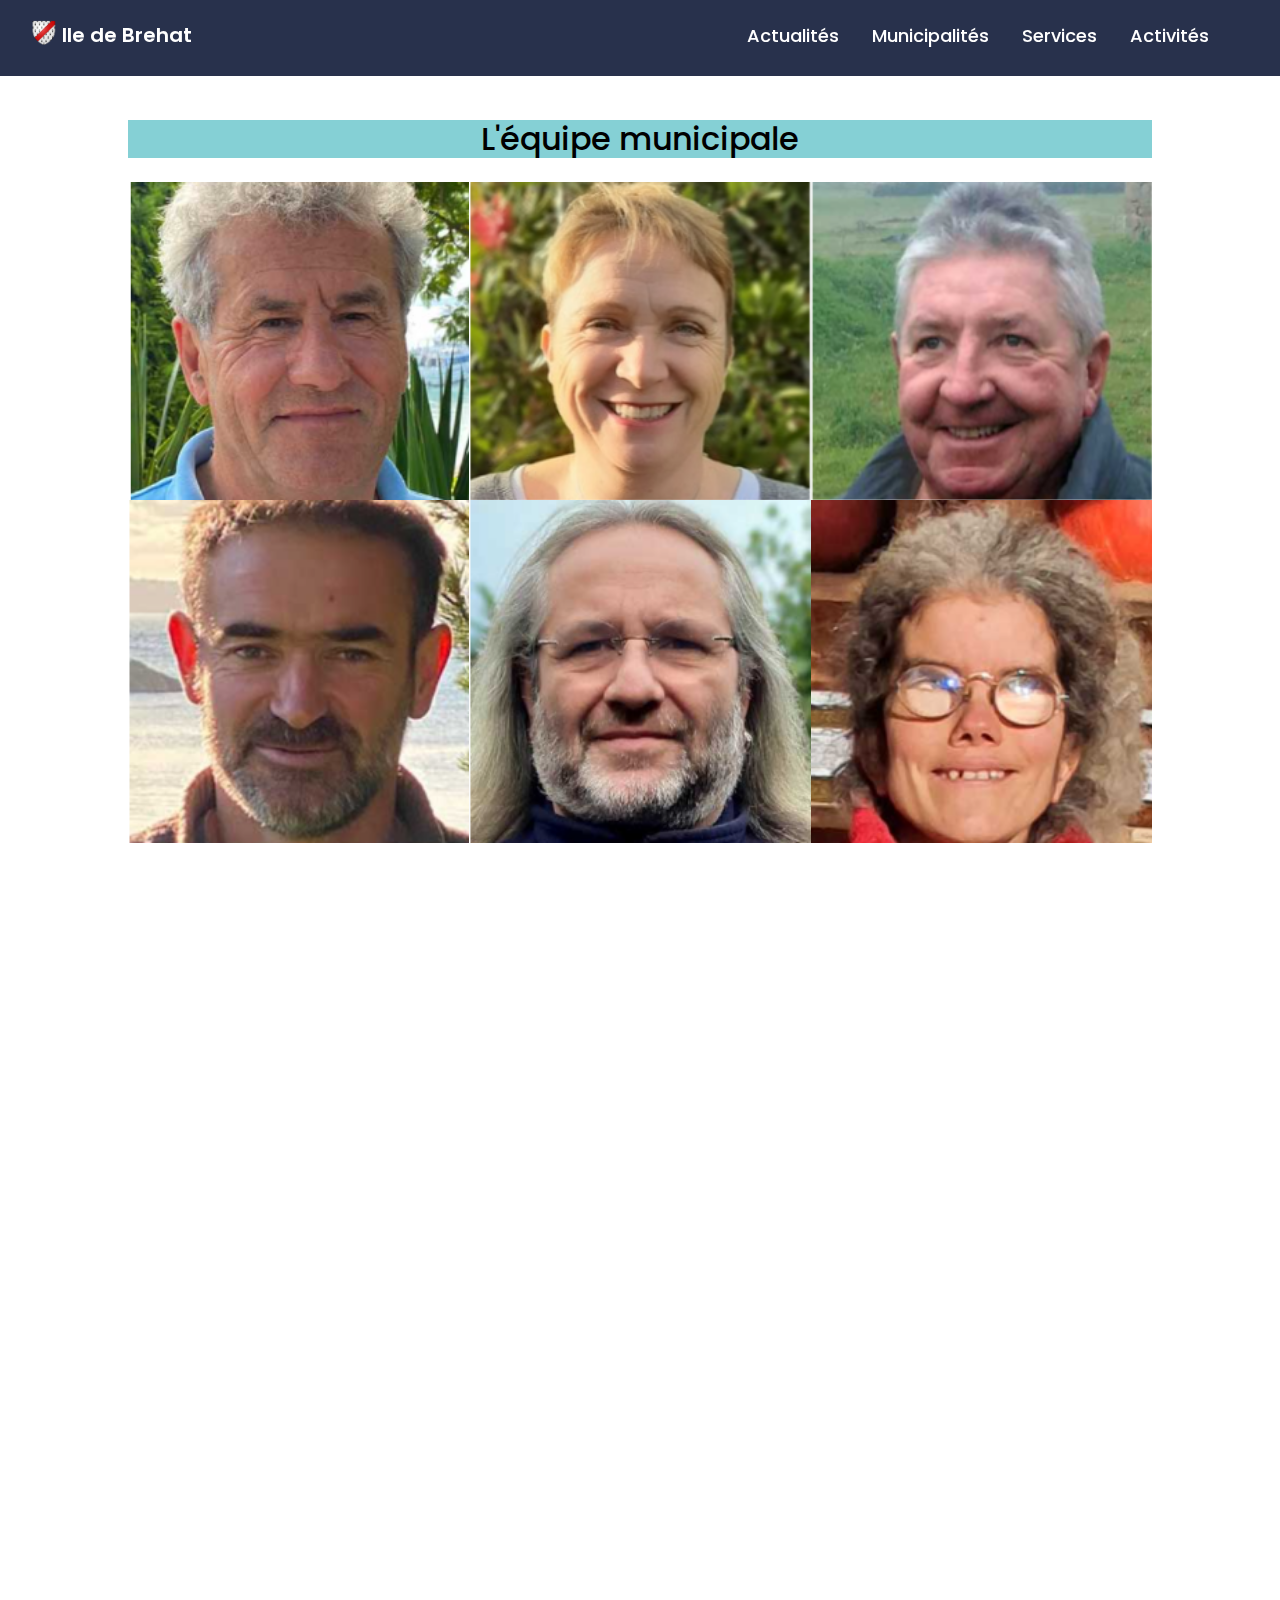
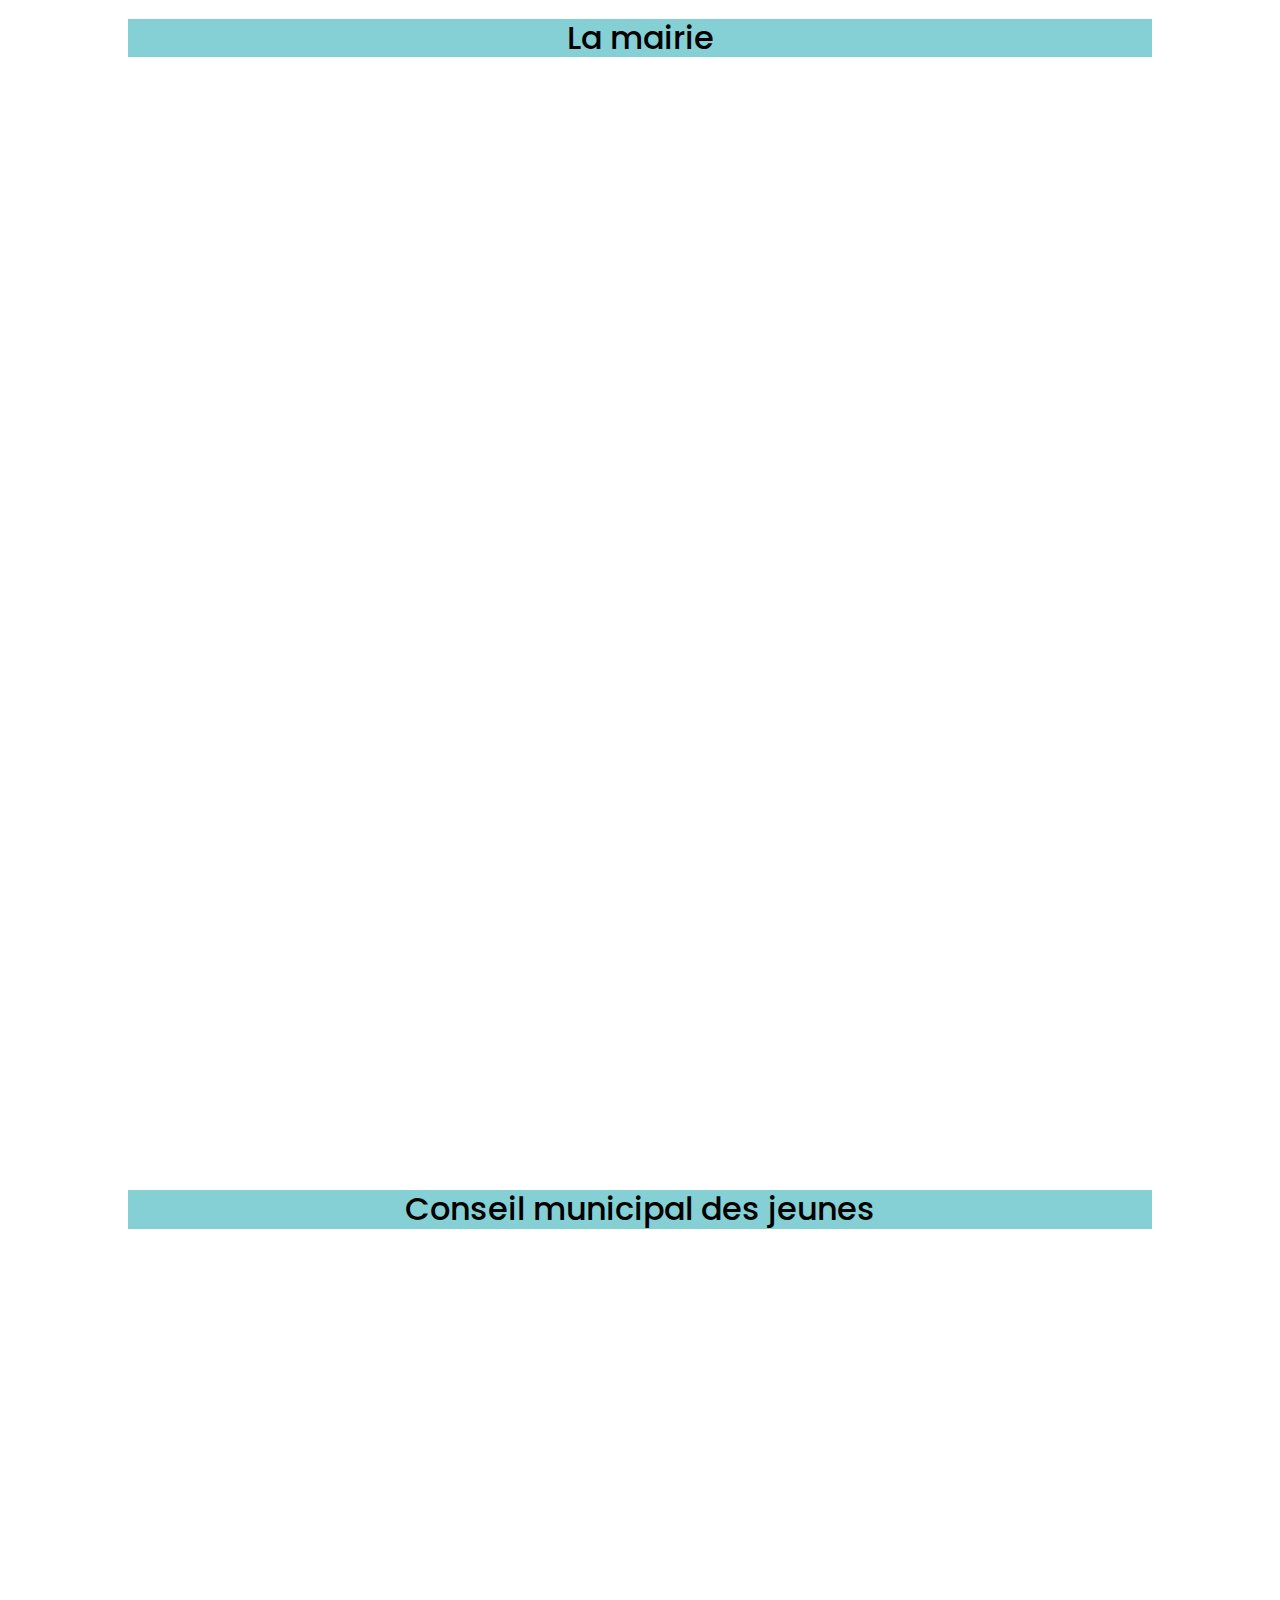
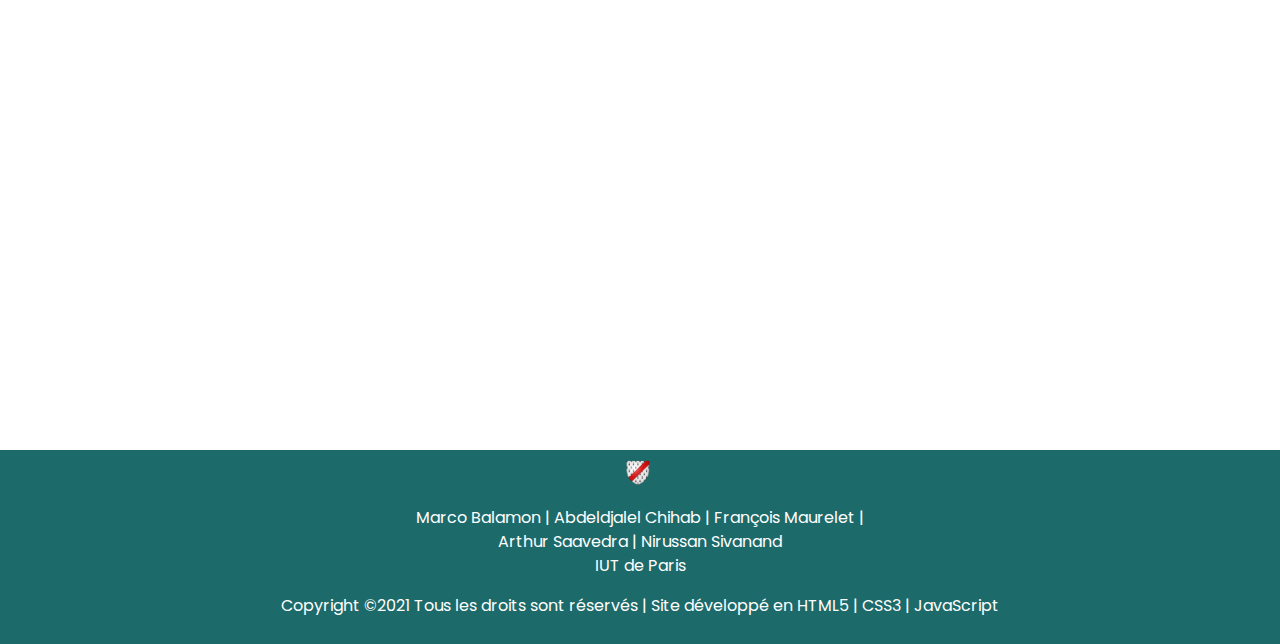
<file: municipalites.html>
<!DOCTYPE html>
<html>
    <head>
        <title>Municiaplités</title>
        <meta charset="utf-8">
        <meta name="viewport" content="width=device-width, initial-scale=1.0">
        <link href='https://fonts.googleapis.com/css?family=Roboto:500,900,100,300,700,400' rel='stylesheet' type='text/css'>
        <link href="https://unpkg.com/aos@2.3.1/dist/aos.css" rel="stylesheet">
        <script src="https://unpkg.com/aos@2.3.1/dist/aos.js"></script>
        <link rel="stylesheet" href="CSS/bootstrap.min.css">
        <link rel="stylesheet" href="CSS/style.css">
        <link rel="stylesheet" href="https://cdnjs.cloudflare.com/ajax/libs/animate.css/4.1.1/animate.min.css">
        <link rel="icon" href="logo.ico" />
    </head>
    <body>
        <nav class="navbar">
            <div class="content">
                <div class="logo"><a href="index.html"><img src="Images/logo.png" id="logo"></a><a href="index.html" id="text_logo">Ile de Brehat</a></div>
                <ul class="menu-list">
                    <li><a href="actualites.html">Actualités</a></li>
                    <li><a href="municipalites.html">Municipalités</a></li>
                    <li><a href="services.html">Services</a></li>
                    <li><a href="activites.html">Activités</a></li>
                </ul>
                <div class="burger">
                    <span></span>
                </div>
            </div>
        </nav>
        <br><br><br><br><br>
        <h2 id="titre">L'équipe municipale</h2><br>
        <div class="municipalites">
            <div class="image" data-aos="fade-up">
                <img class="image_img" src="Images/maire.PNG">
                <div class="image_overlay image_overlay--blur">
                    <div class="image_title">Le maire</div> 
                </div>           
            </div>
            <div class="image" data-aos="fade-up">
                <img class="image_img" src="Images/adjointe.PNG">
                <div class="image_overlay image_overlay--blur">
                    <div class="image_title">L'adjointe</div> 
                </div>              
            </div>
            <div class="image" data-aos="fade-up">
                <img class="image_img" src="Images/adjoint2.PNG">
                <div class="image_overlay image_overlay--blur">
                    <div class="image_title">2ème adjoint</div> 
                </div>              
            </div>
            <div class="image" data-aos="fade-up">
                <img class="image_img" src="Images/adjoint3.PNG">
                <div class="image_overlay image_overlay--blur">
                    <div class="image_title">3ème adjoint</div> 
                </div>             
            </div>
            <div class="image" data-aos="fade-up">
                <img class="image_img" src="Images/conseiller.PNG">
                <div class="image_overlay image_overlay--blur">
                    <div class="image_title">Conseiller municipal délégué</div> 
                </div>               
            </div>
            <div class="image" data-aos="fade-up">
                <img class="image_img" src="Images/conseiller2.PNG">
                <div class="image_overlay image_overlay--blur">
                    <div class="image_title">Conseillère municipale</div> 
                </div>             
            </div>
            <div class="image" data-aos="fade-up">
                <img class="image_img" src="Images/conseiller3.PNG">
                <div class="image_overlay image_overlay--blur">
                    <div class="image_title">Conseiller municipal</div> 
                </div>            
            </div>
            <div class="image" data-aos="fade-up">
                <img class="image_img" src="Images/conseiller4.PNG">
                <div class="image_overlay image_overlay--blur">
                    <div class="image_title">Conseillère municipale</div> 
                </div>        
            </div>
            <div class="image" data-aos="fade-up">
                <img class="image_img" src="Images/conseiller5.PNG">
                <div class="image_overlay image_overlay--blur">
                    <div class="image_title">Conseiller municipal de la minorité</div> 
                </div>              
            </div>
            <div class="image" data-aos="fade-up">
                <img class="image_img" src="Images/conseiller6.PNG">
                <div class="image_overlay image_overlay--blur">
                    <div class="image_title">Conseiller municipal de la minorité</div> 
                </div>              
            </div>
            <div class="image" data-aos="fade-up">
                <img class="image_img" src="Images/conseiller7.PNG">
                <div class="image_overlay image_overlay--blur">
                    <div class="image_title">Conseiller municipal de la minorité</div> 
                </div>  
                </div>             
            </div>
        </div><br><br>
        <div class="modal fade modal11" tabindex="-1" role="dialog" aria-labelledby="myLargeModalLabel" aria-hidden="true">
            <div class="modal-dialog modal-lg">
              <div class="modal-content">
                <div class="modal-header">
                  <button type="button" class="close" data-dismiss="modal" aria-label="Close">
                    <span aria-hidden="true">&times;</span>
                  </button>
                </div>
                <div class="modal-body">
                  <img style="width:100%;"src="Images/conseil2.jpg">
                </div>
                
              </div>
            </div>
          </div>
        <h2 id="titre" style="width:80%;margin:0 auto;">La mairie</h2><br>
        <div class="pt-4" style="width:80%;margin:0 auto;" data-aos="fade-down" data-aos-delay="500">
            <h3 id="titre">Organisation des services municipaux</h3><br>
            <p id="texte" style="text-align: center;">
                Les services municipaux de l’Île-de-Bréhat ont pour mission 
                de satisfaire les besoins quotidiens de la population. Ils sont organisés comme suit :
            </p><br>
            <h3 id="titre" style="width:100%;margin:0 auto;">Direction des services – organisation et contact</h3><br>
            <h4 id="titre" style="width:100%;margin:0 auto;">Service administratif</h4><br>
            <h5 id="titre" style="width:100%;margin:0 auto;">Accueil, comptabilité, état civil</h5><br>
            <p style="text-align: center;"><a href="mailto:iledebrehat@mairie-brehat.fr">iledebrehat@mairie-brehat.fr</a></p><br>
            <h5 id="titre" style="width:100%;margin:0 auto;">Urbanisme, ports communaux, marchés publics</h5><br>
            <p style="text-align: center;"><a href="mailto:urbanisme@mairie-brehat.fr">urbanisme@mairie-brehat.fr</a></p><br>
            <h4 id="titre" style="width:100%;margin:0 auto;">Service technique</h4>
            <h5 id="titre" style="width:100%;margin:0 auto;">Gestion des déchets, espaces verts</h5>
            <p style="text-align: center;"><a href="mailto:iledebrehat@mairie-brehat.fr">iledebrehat@mairie-brehat.fr</a></p><br>
            <h4 id="titre" style="width:100%;margin:0 auto;">Police municipale</h4>
            <p style="text-align: center;"><a href="mailto:police@mairie-brehat.fr">police@mairie-brehat.fr</a></p><br>
            <h4 id="titre" style="width:100%;margin:0 auto;">Service Public d’Assainissement Non Collectif (SPANC)</h4>
            <p style="text-align: center;"><a href="mailto:spanc@mairie-brehat.fr">spanc@mairie-brehat.fr</a></p><br>
            <h4 id="titre" style="width:100%;margin:0 auto;">La mairie est ouverte :</h4><br>
            <p id="texte">
                <ul class="liste">
                    <li>le lundi, le mardi et le vendredi de 9h à 12h et de 14h à 16h</li>
                    <li>le mercredi et le jeudi de 9h à 12h.</li>
                    <li>Fermeture le samedi et le dimanche</li>
                    <li>Notre numéro : <a href="tel:02 96 20 00 36">02 96 20 00 36</a></li>
                    <li>En dehors des heures d’ouverture, et en cas d’urgence uniquement, 
                        le numéro d’astreinte est le <a href="tel:06 17 41 58 17">06 17 41 58 17</a></li>
                </ul>  
                </p>

        </div><br><br>
        <h2 id="titre">Conseil municipal des jeunes</h2><br>
            <div data-aos="fade-up" data-aos-delay="500">
                <h3 id="titre">Le conseil municipal des jeunes a pour but de regrouper les jeunes Bréhatins.</h3><br><br>
                <p id="texte" class="pt-4">Vous avez entre 10 et 20 ans, vous êtes curieux et motivé par la vie dans votre commune. 
                    Ce conseil doit permettre de développer la réflexion et la mise en œuvre d’actions citoyennes et 
                    de remettre les jeunes au cœur de l’action municipale.<br><br>

                    Le 29 avril 2021, a eu lieu l’élection des représentants au Conseil Municipal des Jeunes : ont été élus 
                    à l’unanimité (12 voix sur 12) : Lucas Petitbon est élu président, Moira Le Mortelec est élue 
                    vice-présidente, Gwendal Le Cor est élu vice-président. Et maintenant place aux projets…
                    Les conseillers municipaux référents pour ce conseil municipal des jeunes sont Charlotte 
                    Lelain-Pilon et Stéphan Morlevat.<br><br>
                    <a data-toggle="modal" data-target=".modal11"><img id="img" src="Images/conseil2.jpg"></a>
                </p>
                    
            </div>
                
        <br><br>
        <footer>
            <div class="logo"><a href="index.html"><img src="Images/logo.png" id="logo"></a></div>
            <p>Marco Balamon | Abdeldjalel Chihab | François Maurelet | <br>Arthur Saavedra | Nirussan Sivanand<br>IUT de Paris</p>
            
          <div class="heading-underline"></div>
          <p class="text-center">Copyright ©2021 Tous les droits sont réservés | Site développé en HTML5 | CSS3 | JavaScript</p>
      </footer>
          
        <script type="text/javascript" src="js/main.js"></script>
        <script>
            AOS.init();
        </script>
<script src="https://code.jquery.com/jquery-3.5.1.slim.min.js" integrity="sha384-DfXdz2htPH0lsSSs5nCTpuj/zy4C+OGpamoFVy38MVBnE+IbbVYUew+OrCXaRkfj" crossorigin="anonymous"></script>
<script src="https://cdn.jsdelivr.net/npm/popper.js@1.16.1/dist/umd/popper.min.js" integrity="sha384-9/reFTGAW83EW2RDu2S0VKaIzap3H66lZH81PoYlFhbGU+6BZp6G7niu735Sk7lN" crossorigin="anonymous"></script>
<script src="https://cdn.jsdelivr.net/npm/bootstrap@4.5.3/dist/js/bootstrap.min.js" integrity="sha384-w1Q4orYjBQndcko6MimVbzY0tgp4pWB4lZ7lr30WKz0vr/aWKhXdBNmNb5D92v7s" crossorigin="anonymous"></script>


    </body>
</html>
</file>
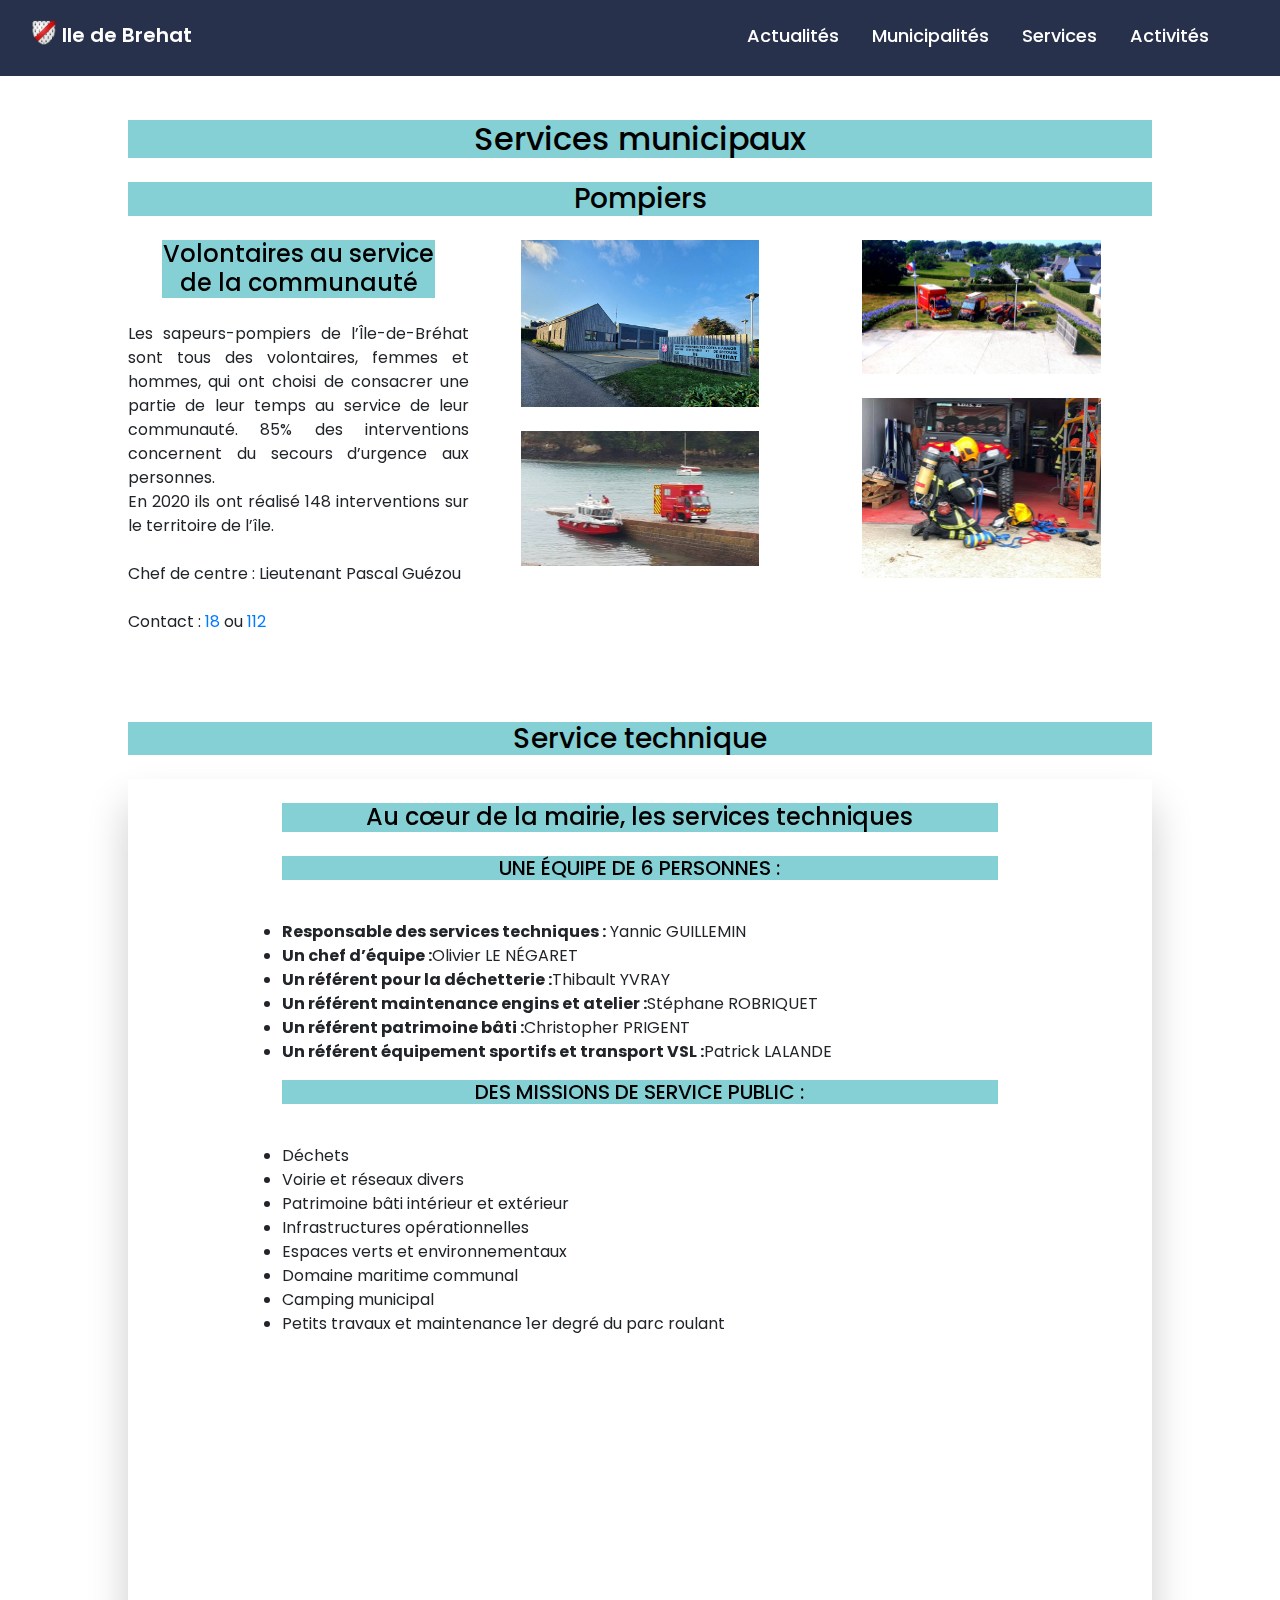
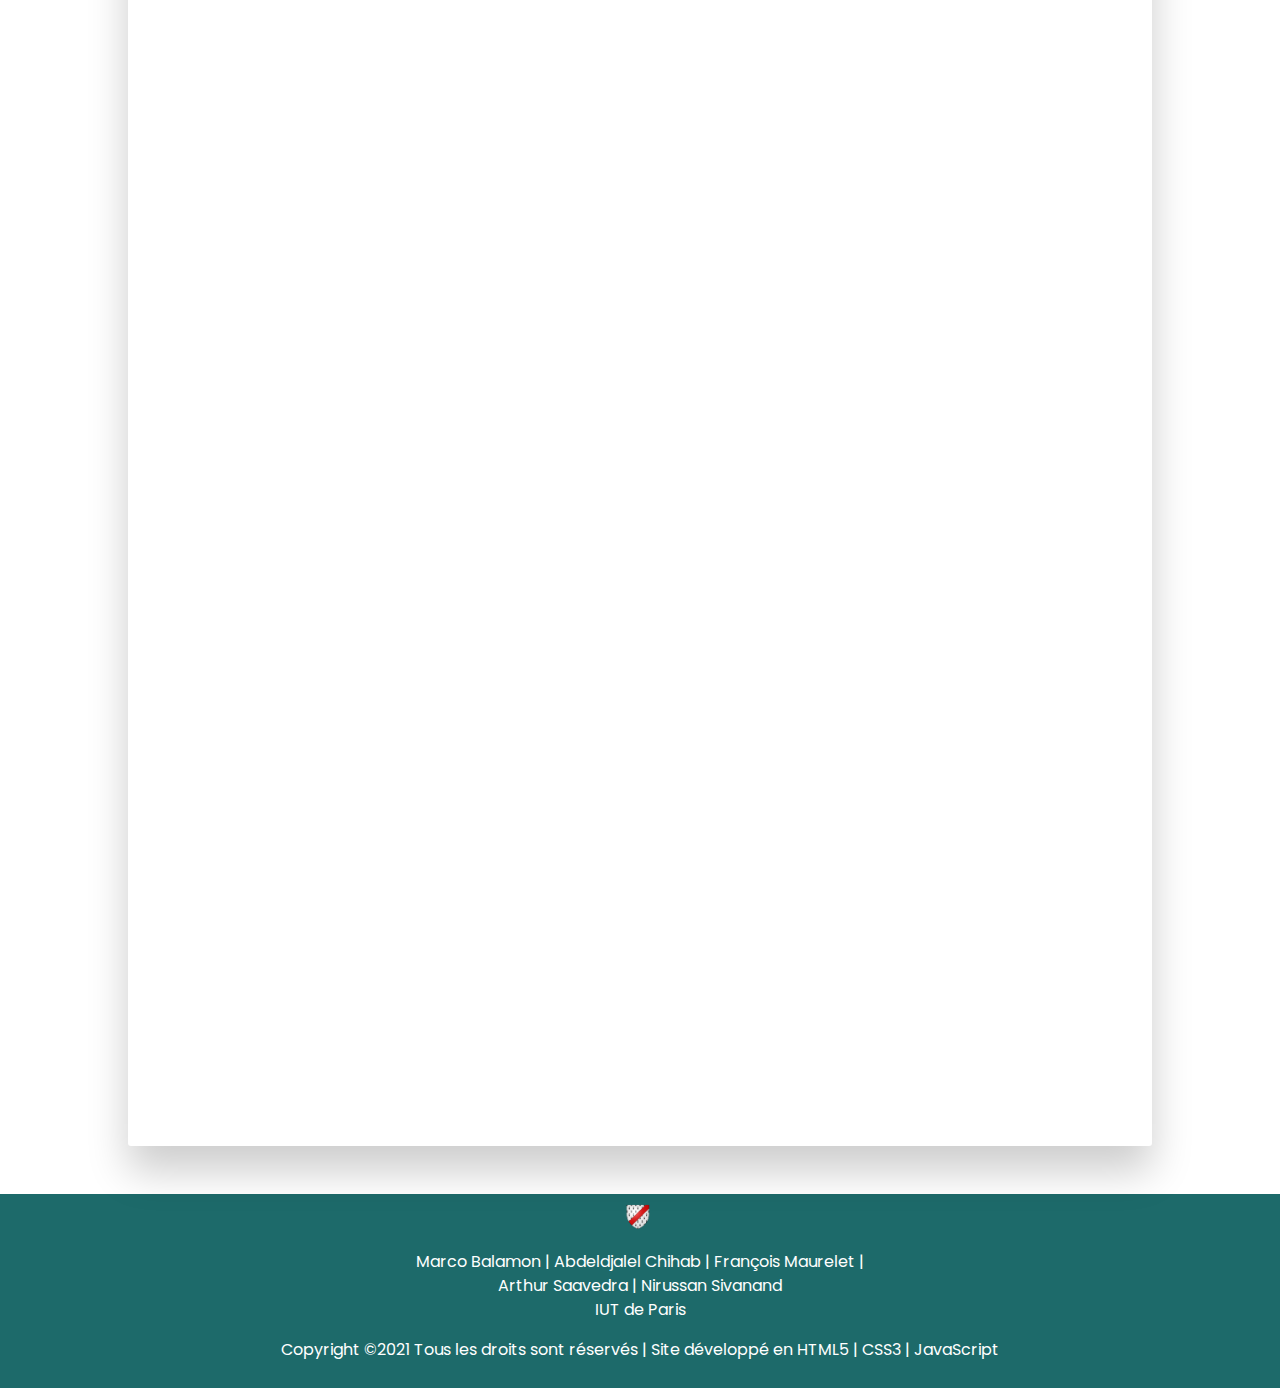
<file: services.html>
<!DOCTYPE html>
<html>
    <head>
        <title>Services</title>
        <meta charset="utf-8">
        <meta name="viewport" content="width=device-width, initial-scale=1.0">
        <link href='https://fonts.googleapis.com/css?family=Roboto:500,900,100,300,700,400' rel='stylesheet' type='text/css'>
        <link href="https://unpkg.com/aos@2.3.1/dist/aos.css" rel="stylesheet">
        <script src="https://unpkg.com/aos@2.3.1/dist/aos.js"></script>
        <link rel="stylesheet" href="CSS/bootstrap.min.css">
        <link rel="stylesheet" href="CSS/style.css">
        <link rel="stylesheet" href="https://cdnjs.cloudflare.com/ajax/libs/animate.css/4.1.1/animate.min.css">
        <link rel="icon" href="logo.ico" />
    </head>
    <body>
        <nav class="navbar">
            <div class="content">
                <div class="logo"><a href="index.html"><img src="Images/logo.png" id="logo"></a><a href="index.html" id="text_logo">Ile de Brehat</a></div>
                <ul class="menu-list">
                    <li><a href="actualites.html">Actualités</a></li>
                    <li><a href="municipalites.html">Municipalités</a></li>
                    <li><a href="services.html">Services</a></li>
                    <li><a href="activites.html">Activités</a></li>
                </ul>
                <div class="burger">
                    <span></span>
                </div>
            </div>
        </nav>
        <br><br><br><br><br>
        <div class="modal fade modal12" tabindex="-1" role="dialog" aria-labelledby="myLargeModalLabel" aria-hidden="true">
            <div class="modal-dialog modal-lg">
              <div class="modal-content">
                <div class="modal-header">
                  <button type="button" class="close" data-dismiss="modal" aria-label="Close">
                    <span aria-hidden="true">&times;</span>
                  </button>
                </div>
                <div class="modal-body">
                  <img style="width:100%;"src="Images/pompiers.jpg">
                </div>
                
              </div>
            </div>
          </div>
          <div class="modal fade modal13" tabindex="-1" role="dialog" aria-labelledby="myLargeModalLabel" aria-hidden="true">
            <div class="modal-dialog modal-lg">
              <div class="modal-content">
                <div class="modal-header">
                  <button type="button" class="close" data-dismiss="modal" aria-label="Close">
                    <span aria-hidden="true">&times;</span>
                  </button>
                </div>
                <div class="modal-body">
                  <img style="width:100%;"src="Images/pompiers2.jpg">
                </div>
                
              </div>
            </div>
          </div>
          <div class="modal fade modal14" tabindex="-1" role="dialog" aria-labelledby="myLargeModalLabel" aria-hidden="true">
            <div class="modal-dialog modal-lg">
              <div class="modal-content">
                <div class="modal-header">
                  <button type="button" class="close" data-dismiss="modal" aria-label="Close">
                    <span aria-hidden="true">&times;</span>
                  </button>
                </div>
                <div class="modal-body">
                  <img style="width:100%;"src="Images/pompiers3.jpg">
                </div>
                
              </div>
            </div>
          </div>
          <div class="modal fade modal15" tabindex="-1" role="dialog" aria-labelledby="myLargeModalLabel" aria-hidden="true">
            <div class="modal-dialog modal-lg">
              <div class="modal-content">
                <div class="modal-header">
                  <button type="button" class="close" data-dismiss="modal" aria-label="Close">
                    <span aria-hidden="true">&times;</span>
                  </button>
                </div>
                <div class="modal-body">
                  <img style="width:100%;"src="Images/pompiers4.jpg">
                </div>
                
              </div>
            </div>
          </div>
        <h2 id="titre">Services municipaux</h2><br>
        <h3 id="titre">Pompiers</h3><br>
        <div class="wrapper3">
            <div data-aos="fade-up" data-aos-delay="500">
                
                <h4 id="titre">Volontaires au service de la communauté</h4><br>
                <p id="texte">
                    
                    Les sapeurs-pompiers de l’Île-de-Bréhat sont tous des volontaires, femmes et hommes, qui ont choisi 
                    de consacrer une partie de leur temps au service de leur communauté. 85% des interventions 
                    concernent du secours d’urgence aux personnes.<br>
                    En 2020 ils ont réalisé 148 interventions sur le territoire de l’île.<br><br>
                    Chef de centre : Lieutenant Pascal Guézou<br><br>
    
                    Contact : <a href="tel:18">18</a> ou <a href="tel:112">112</a>
                </p><br>
            </div>
            <div data-aos="fade-down" data-aos-delay="500">
                <a data-toggle="modal" data-target=".modal12"><img id="img" src="Images/pompiers.jpg"></a><br>
                <a data-toggle="modal" data-target=".modal13"><img id="img" src="Images/pompiers2.jpg"></a><br>
            </div>
            <div data-aos="fade-up" data-aos-delay="500">
                <a data-toggle="modal" data-target=".modal14"><img id="img" src="Images/pompiers3.jpg"></a><br>
                <a data-toggle="modal" data-target=".modal15"><img id="img" src="Images/pompiers4.jpg"></a><br>
            </div>
          </div>
        </div><br><br>
        <h3 id="titre">Service technique</h3><br>
            <div class="pt-4" style="width:80%;margin:0 auto;" data-aos="fade-dwon" data-aos-delay="500">
                
                <h4 id="titre">Au cœur de la mairie, les services techniques</h4><br>
                <h5 id="titre">UNE ÉQUIPE DE 6 PERSONNES :</h5><br>
                <p id="texte">
                <ul class="liste">
                    <li><strong>Responsable des services techniques :</strong> Yannic GUILLEMIN</li>
                    <li><strong>Un chef d’équipe :</strong>Olivier LE NÉGARET</li>
                    <li><strong>Un référent pour la déchetterie :</strong>Thibault YVRAY</li>
                    <li><strong>Un référent maintenance engins et atelier :</strong>Stéphane ROBRIQUET</li>
                    <li><strong>Un référent patrimoine bâti :</strong>Christopher PRIGENT</li>
                    <li><strong>Un référent équipement sportifs et transport VSL :</strong>Patrick LALANDE</li>
                </ul>
                </p>
                <h5 id="titre">DES MISSIONS DE SERVICE PUBLIC : </h5><br>
                <p id="texte">
                    <ul class="liste">
                        <li>Déchets</li>
                        <li>Voirie et réseaux divers</li>
                        <li>Patrimoine bâti intérieur et extérieur</li>
                        <li>Infrastructures opérationnelles</li>
                        <li>Espaces verts et environnementaux</li>
                        <li>Domaine maritime communal</li>
                        <li>Camping municipal</li>
                        <li>Petits travaux et maintenance 1er degré du parc roulant</li>
                    </ul>
                </p><br>
                <div class="wrapper">
                    
                    
                    <div class="image" data-aos="fade-up" data-aos-delay="500">
                        <img class="image_img" src="Images/serv2.jpg">
                        
                    </div>
                    
                    <div class="image" data-aos="fade-down" data-aos-delay="500">
                        <img class="image_img" src="Images/serv4.jpg">
                        <div class="image_overlay image_overlay--blur">
                            <div class="image_title">Déchetterie</div>
                        </div>
                    </div>
                    <div class="image" data-aos="fade-up" data-aos-delay="500">
                        <img class="image_img" src="Images/serv5.jpg">
                        <div class="image_overlay image_overlay--blur">
                            <div class="image_title">Entretien voirie</div>
                        </div>
                    </div>
                    <div class="image" data-aos="fade-down" data-aos-delay="500">
                        <img class="image_img" src="Images/serv7.jpg">
                        
                    </div>
                    <div class="image" data-aos="fade-up" data-aos-delay="500">
                        <img class="image_img" src="Images/serv8.jpg">
                        <div class="image_overlay image_overlay--blur">
                            <div class="image_title">Entretien espaces verts</div>
                        </div>
                    </div>
                    <div class="image" data-aos="fade-down" data-aos-delay="500">
                        <img class="image_img" src="Images/serv9.jpg">
                        <div class="image_overlay image_overlay--blur">
                            <div class="image_title">Entretien espaces verts</div>
                        </div>
                    </div>
                    <div class="image" data-aos="fade-up" data-aos-delay="500">
                        <img class="image_img" src="Images/serv10.jpg">
                        <div class="image_overlay image_overlay--blur">
                            <div class="image_title">Déchetterie</div>
                        </div>
                    </div>
                    <div class="image" data-aos="fade-down" data-aos-delay="500">
                        <img class="image_img" src="Images/serv11.jpg">
                        <div class="image_overlay image_overlay--blur">
                            <div class="image_title">Entretien du terrain de Tennis</div>
                        </div>
                    </div>
                    
                    <div class="image" data-aos="fade-up" data-aos-delay="500">
                        <img class="image_img" src="Images/serv13.jpg"> 
                        
                    </div>
                    <div class="image" data-aos="fade-down" data-aos-delay="500">
                        <img class="image_img" src="Images/serv14.jpg">            
                    </div>
                    
                    
                </div>
            </div><br><br>
            
        <footer>
            <div class="logo"><a href="index.html"><img src="Images/logo.png" id="logo"></a></div>
            <p>Marco Balamon | Abdeldjalel Chihab | François Maurelet | <br>Arthur Saavedra | Nirussan Sivanand<br>IUT de Paris</p>
            
          <div class="heading-underline"></div>
          <p class="text-center">Copyright ©2021 Tous les droits sont réservés | Site développé en HTML5 | CSS3 | JavaScript</p>
        
      </footer>
          
        <script type="text/javascript" src="js/main.js"></script>
        <script>
            AOS.init();
        </script>
<script src="https://code.jquery.com/jquery-3.5.1.slim.min.js" integrity="sha384-DfXdz2htPH0lsSSs5nCTpuj/zy4C+OGpamoFVy38MVBnE+IbbVYUew+OrCXaRkfj" crossorigin="anonymous"></script>
<script src="https://cdn.jsdelivr.net/npm/popper.js@1.16.1/dist/umd/popper.min.js" integrity="sha384-9/reFTGAW83EW2RDu2S0VKaIzap3H66lZH81PoYlFhbGU+6BZp6G7niu735Sk7lN" crossorigin="anonymous"></script>
<script src="https://cdn.jsdelivr.net/npm/bootstrap@4.5.3/dist/js/bootstrap.min.js" integrity="sha384-w1Q4orYjBQndcko6MimVbzY0tgp4pWB4lZ7lr30WKz0vr/aWKhXdBNmNb5D92v7s" crossorigin="anonymous"></script>


    </body>
</html>
</file>
<file: CSS/style.css>
@import url('https://fonts.googleapis.com/css2?family=Poppins:wght@200;300;400;500;600;700&display=swap');

*
{
  margin: 0;
  padding: 0;
  box-sizing: border-box;
  font-family: 'Poppins', sans-serif;
}


.content{
  padding: 0px 30px;
}

.navbar{
  background: rgba(0, 11, 43, 0.842);
  position: fixed;
  z-index: 1001;
  width: 100%;
  padding: 10px 0;
  transition: all 0.3s ease;
}

  /* stroke */
  nav.stroke ul li a,
  nav.navbar ul li a {
    position: relative;
  }
  nav.stroke ul li a:after,
  nav.navbar ul li a:after {
    position: absolute;
    bottom: 0;
    left: 0;
    right: 0;
    margin: auto;
    width: 0%;
    content: '.';
    color: transparent;
    background: #aaa;
    height: 1px;
  }
  nav.stroke ul li a:hover:after {
    width: 100%;
  }
  
  nav.navbar ul li a {
    transition: all 2s;
    padding: 15px 4px;
    transition: transform .2s ease;
  }
  
  nav.navbar ul li a:after {
    text-align: left;
    content: '.';
    margin: 0;
    opacity: 0;
  }
  nav.navbar ul li a:hover {
    color: #fff;
    z-index: 1;

  }
  nav.navbar ul li a:hover:after {
    z-index: -10;
    animation: fill .5s forwards;
    -webkit-animation: fill 0.5s forwards;
    -moz-animation: fill 0.5s forwards;
    opacity: 1;
  }

  /* Keyframes */
  @-webkit-keyframes fill {
    0% {
      width: 0%;
      height: 1px;
    }
    50% {
      width: 100%;
      height: 1px;
    }
    100% {
      width: 100%;
      height: 100%;
      background: #154e4e;
    }
  }

#logo{
  width: 2em;
  padding: 0 0 21px 0;
}

.logo{
  animation: bounceInLeft;
  animation-duration: 2s;
}

.navbar.sticky{
  background: rgba(0,0,0,0.7);
  padding: 5px 0;
}

.navbar.sticky #text_logo{
  color: #fff;
}

.navbar.sticky .menu-list li a{
  color: #fff;
}

.navbar .content{
  display: flex;
  align-items: center;
  justify-content: space-between;
}


#text_logo{
  color: #fff;
  font-size: 20px;
  font-weight: 600;
  text-decoration: none;
}

.navbar .menu-list{
  display: inline-flex;
  padding: 10px 0 0 0;
  animation: bounceInRight;
  animation-duration: 2s;
}

.menu-list li a{
  color: #fff;
  text-decoration: none;
  font-size: 18px;
  font-weight: 500;
  margin-left: 25px;
  text-decoration: none;
  transition: all 0.3s ease;

}

ul.menu-list {
  margin-right: -50%;
}


.menu-list li{
  list-style: none;
}



.banner{
  height: 100vh;
  background: url("../Images/banner.jpg") no-repeat;
  background-size: cover;
  background-position: center;
  background-attachment: fixed;
}

.carousel-item{
	pause: "false";
}

.carousel-inner .carousel-item .d-block{
  height:125vh;
  background-repeat: no-repeat;
  background-size: cover;
  background-position: center;
  background-attachment: fixed;
}

.carousel-item{
  position: relative;

}
.carousel-caption{
  position: absolute;
  top: 0;
  left: 0;
  width: 100%;
  height: 100%;
  color: #fff;
  display: flex;
  flex-direction: column;
  justify-content: center;
  padding: 0 15%;
  background:linear-gradient(70deg, rgba(0,0,0,0.95), rgba(0,0,0,0));
}

.carousel-caption h3{
  animation: bounceInRight;
  animation-duration: 2s;

}

#texto{
  text-align: left;
  display:block;
  width: 60%;
}

#previous{
  z-index:1000;
}
#previousicon{
  background-color: black;
  padding:15%;
}

#next{
  z-index:999;
}
#nexticon{
  background-color: black;
  padding:15%;
}


.about{
  padding: 40px 0;
}

.about title{
  font-size: 35px;
  font-weight: 700;
}

.about p{
  padding-top: 20px;
  text-align: justify;
}

.wrapper{
  display: grid;
  grid-template-columns: repeat(2, 1fr);
  width: 80%;
  margin: 0 auto;
}

.wrapper .image .image_img{
  width: 100%;
  height: 100%;
}

.wrapper .image{
  position: relative;
}


.wrapper .image .image_overlay{
  position: absolute;
  top: 0;
  left: 0;
  width: 100%;
  height: 100%;
  color: #fff;
  display: flex;
  flex-direction: column;
  align-items: center;
  justify-content: center;
  text-align: center;
  padding: 0 15%;
  opacity: 0;
  transition: opacity 0.5s;
  background: rgba(0,0,0,0.7);
}

.wrapper .image .image_overlay .image_title{
  font-size: 1.5em;
}

.wrapper .image .image_titlee{
  position: absolute;
  top: 0;
  left: 0;
  width: 100%;
  height: 100%;
  color: #fff;
  display: flex;
  flex-direction: column;
  align-items: center;
  justify-content: center;
  text-align: center;
  padding: 0 15%;
  text-shadow: 0.1em 0.1em 0.05em #333;
  font-size: 2em;
}

.wrapper .image .image_overlay > * {
  transform: translateY(20px);
  transition: transform 0.5s;
}

.wrapper .image .image_overlay:hover{
  opacity: 1;
}

.wrapper .image .image_overlay:hover > * {
  transform: translateY(0);
}

.wrapper .image .image_overlay--blur {
  backdrop-filter: blur(5px);
}



footer{
	background:#1d6a6a;
	color: white;
	padding-bottom: 10px;
	margin-bottom: -40px;
  text-align: center;
}
#taille-logo{
	width: 100px;
}

#btn {
  background-color: #fff;
  border: none;
  color: #000;
  padding: 15px 32px;
  text-align: center;
  text-decoration: none;
  display: block;
  font-size: 16px;
  margin: 0 auto;
  transition: transform .5s ease;
}

#btn:hover{
  background: #1d6a6a;
  transform: scale(1.1);
  color: #fff;
}

#btnn {
  background-color: #fff;
  border: none;
  color: #000;
  padding: 5px;
  text-align: center;
  text-decoration: none;
  display: block;
  font-size: 12px;
  margin: 0 10px 0 auto;
  transition: transform .5s ease;
  float:right;
}

#btnn:hover{
  background: black;
  transform: scale(1.1);
  color: #fff;
}

#btnnn {
  background-color: #000;
  border: none;
  color: white;
  padding: 15px 32px;
  text-align: center;
  text-decoration: none;
  display: block;
  font-size: 16px;
  margin: 0 auto;
  transition: transform .5s ease;
}

#btnnn:hover{
  background: #1d6a6a;
  transform: scale(1.1);
  color: #fff;
}

#lienbtn{
  text-decoration: none;
  color: black;
}

#lienbtn:hover{
  text-decoration: none;
  color: #fff;
}


#map{
  height: 60vh;
  width: 85%;
  margin:0 auto;
}

#mymap{
  background-color:#1d6a6a;
}

@media only screen and (min-width: 1201px) and (max-width: 1375px){
  ul.menu-list {
    margin-right: -40%;
  }
  #texto{
    width: 70%;
  }

}

@media only screen and (min-width: 1000px) and (max-width: 1200px){
  ul.menu-list {
    margin-right: -30%;
  }
  #texto{
    width: 70%;
  }
}

@media only screen and (min-width: 769px) and (max-width: 1001px){
  ul.menu-list {
    margin-right: -5%;
  }
  #texto{
    width: 80%;
  }
}

@media only screen and (min-width: 569px) and (max-width: 768px){
  #btnvershaut{
    display:none;
  }
  ul.menu-list {
    margin-right: 0%;
  }
  #texto{
    width: 90%;
  }

  .burger{
    width: 42px;
    height: 24px;
    cursor: pointer;
    position: relative;
  }
  
  .burger span{
    width: 100%;
    height: 4px;
    background-color: #fff;
    display: block;
    position: absolute;
    top: 50%;
    transform: translateY(-50%);
    transition: background-color 0.5s ease-in-out;
  }
  
  .burger span::before,.burger span::after{
    content: '';
    position: absolute;
    width: 100%;
    height: 4px;
    background-color: #fff;
    transition: transform 0.5s ease-in-out;
  }
  
  .burger span::before{
    transform: translateY(-10px);
  }
  
  .burger span::after{
    transform: translateY(10px);
  }
  
  .burger.active span{
    background-color: transparent;
  }
  .burger.active span::before{
    transform: translateY(0px) rotateZ(45deg);
  }
  .burger.active span::after{
    transform: translateY(0px) rotateZ(-45deg);
  }
  .navbar .menu-list{
    position: fixed;
    top: 0;
    right: -100%;
    height: 100vh;
    width: 100%;
    max-width: 400px;
    background: rgba(0, 11, 43, 0.842);
    display: block;
    padding: 40px 0;
    text-align: center;
    transition: all 0.3s ease;
  }

  .navbar.sticky .menu-list{
    background: rgba(0,0,0, 0.842);
  }

  .navbar .menu-list.active{
    right: 0%;
  }

  .navbar .menu-list li{
    margin-top: 45px;
  }

  .navbar .menu-list li a{
    font-size: 23px;
  }
}

@media (max-width: 568px){
  #btnvershaut{
    display:none;
  }
  .carousel-caption h3{
    font-size:20px;
  }
  
  body.disabledScroll{
    overflow: hidden;
  }
  #texto{
    width: 100%;
  }
  .wrapper{
    grid-template-columns: repeat(1, 1fr);
  }
  ul.menu-list {
    margin-right: 0;
  }
  .burger{
    width: 42px;
    height: 24px;
    cursor: pointer;
    position: relative;
  }
  
  .burger span{
    width: 100%;
    height: 4px;
    background-color: #fff;
    display: block;
    position: absolute;
    top: 50%;
    transform: translateY(-50%);
    transition: background-color 0.5s ease-in-out;
  }
  
  .burger span::before,.burger span::after{
    content: '';
    position: absolute;
    width: 100%;
    height: 4px;
    background-color: #fff;
    transition: transform 0.5s ease-in-out;
  }
  
  .burger span::before{
    transform: translateY(-10px);
  }
  
  .burger span::after{
    transform: translateY(10px);
  }
  
  .burger.active span{
    background-color: transparent;
  }
  .burger.active span::before{
    transform: translateY(0px) rotateZ(45deg);
  }
  .burger.active span::after{
    transform: translateY(0px) rotateZ(-45deg);
  }
  .navbar .menu-list{
    position: fixed;
    top: 0;
    right: -100%;
    height: 100vh;
    width: 100%;
    max-width: 400px;
    background: rgba(0, 11, 43, 0.842);
    display: block;
    padding: 40px 0;
    text-align: center;
    transition: all 0.3s ease;
  }

  .navbar.sticky .menu-list{
    background: rgba(0,0,0, 0.842);
  }

  .navbar .menu-list.active{
    right: 0%;
  }

  .navbar .menu-list li{
    margin-top: 45px;
  }

  .navbar .menu-list li a{
    font-size: 23px;
  }
  
}

/**************************************************************************actualites******************************************************/







.pt-4 {

	background: white;
	border-radius: 3px;
	box-shadow: 0px 25px 42px rgba(0,0,0,0.2);
  margin: 2%;
	z-index: 1;
  padding: 2% 5%;
}

#titre{
  text-align: center;
  background: rgba(0, 157, 168, 0.479);
	color: black;
	margin: 0 auto;
  display: block;
  width: 80%;
	text-align: center;
	transition: transform .5s ease;

}

#texte{
  text-align: justify;
	text-justify: inter-word;
  
}
#img{
  width: 70%;
  display: block;
  margin: 0 auto;
  transition: transform .5s ease;
}
#img:hover{
  transform: scale(1.1);
  cursor: zoom-in;
}

.wrapper2{
  display: grid;
  grid-template-columns: repeat(2, 1fr);
  width: 80%;
  margin: 0 auto;
}

#titre:hover{
	transform: scale(1.1);
}


.lien{
  text-decoration: none;
  color: #fff;
}

.lien:hover{
  text-decoration: none;
  color: #fff;
}
.liste{
  padding: 0 0 0 10%;
}

@media only screen and (min-width: 569px) and (max-width: 768px){
  .wrapper2{
    grid-template-columns: repeat(1, 1fr);
  }
  #img{
    width: 80%;
  }
}

@media (max-width: 568px){
  .wrapper2{
    grid-template-columns: repeat(1, 1fr);
  }
  #img{
    width: 90%;
  }
}

/************************************************************municipalites**************************************************/

.municipalites{
  display: grid;
  grid-template-columns: repeat(3, 1fr);
  width: 80%;
  margin: 0 auto;
}

.municipalites .image .image_img{
  width: 100%;
  height: 100%;
}

.municipalites .image{
  position: relative;
}

.municipalites .image .image_overlay{
  position: absolute;
  top: 0;
  left: 0;
  width: 100%;
  height: 100%;
  color: #fff;
  display: flex;
  flex-direction: column;
  align-items: center;
  justify-content: center;
  text-align: center;
  padding: 0 15%;
  opacity: 0;
  transition: opacity 0.5s;
  background: rgba(0,0,0,0.7);
}

.municipalites .image .image_overlay .image_title{
  font-size: 1.5em;
}

.municipalites .image .image_titlee{
  position: absolute;
  top: 0;
  left: 0;
  width: 100%;
  height: 100%;
  color: #fff;
  display: flex;
  flex-direction: column;
  align-items: center;
  justify-content: center;
  text-align: center;
  padding: 0 15%;
  text-shadow: 0.1em 0.1em 0.05em #333;
  font-size: 2em;
}

.municipalites .image .image_overlay > * {
  transform: translateY(20px);
  transition: transform 0.5s;;
}

.municipalites .image .image_overlay:hover{
  opacity: 1;
}

.municipalites .image .image_overlay:hover > * {
  transform: translateY(0);
}

.municipalites .image .image_overlay--blur {
  backdrop-filter: blur(5px);
}

.conseil{
  display: grid;
  grid-template-columns: repeat(2, 1fr);
  width: 80%;
  margin: 0 auto;
}

@media only screen and (min-width: 569px) and (max-width: 768px){
  .municipalites{
    grid-template-columns: repeat(2, 1fr);
  }
  .conseil{
    grid-template-columns: repeat(1, 1fr);
  }
  #img{
    width: 80%;
  }
}

@media (max-width: 568px){
  .municipalites{
    grid-template-columns: repeat(1, 1fr);
  }
  .conseil{
    grid-template-columns: repeat(1, 1fr);
  }
  #img{
    width: 90%;
  }
}


/******************************************************services**************************************************************/

.wrapper3{
  display: grid;
  grid-template-columns: repeat(3, 1fr);
  width: 80%;
  margin: 0 auto;
}

@media only screen and (min-width: 569px) and (max-width: 1200px){
  .wrapper3{
    grid-template-columns: repeat(1, 1fr);
  }
  #images{
    width: 80%;
  }
}

@media (max-width: 568px){
  .wrapper3{
    grid-template-columns: repeat(1, 1fr);
  }
  #images{
    width: 90%;
  }
}

/****************************************************************activites*************************************************/


#imgCultu:hover{
  cursor: zoom-in;
}


@media only screen and (min-width: 769px) and (max-width: 1050px){
  #imgCultu{
    width: 80%;
  }
}

@media (max-width: 768px){
  #imgCultu{
    width: 90%;
  }
}
</file>
